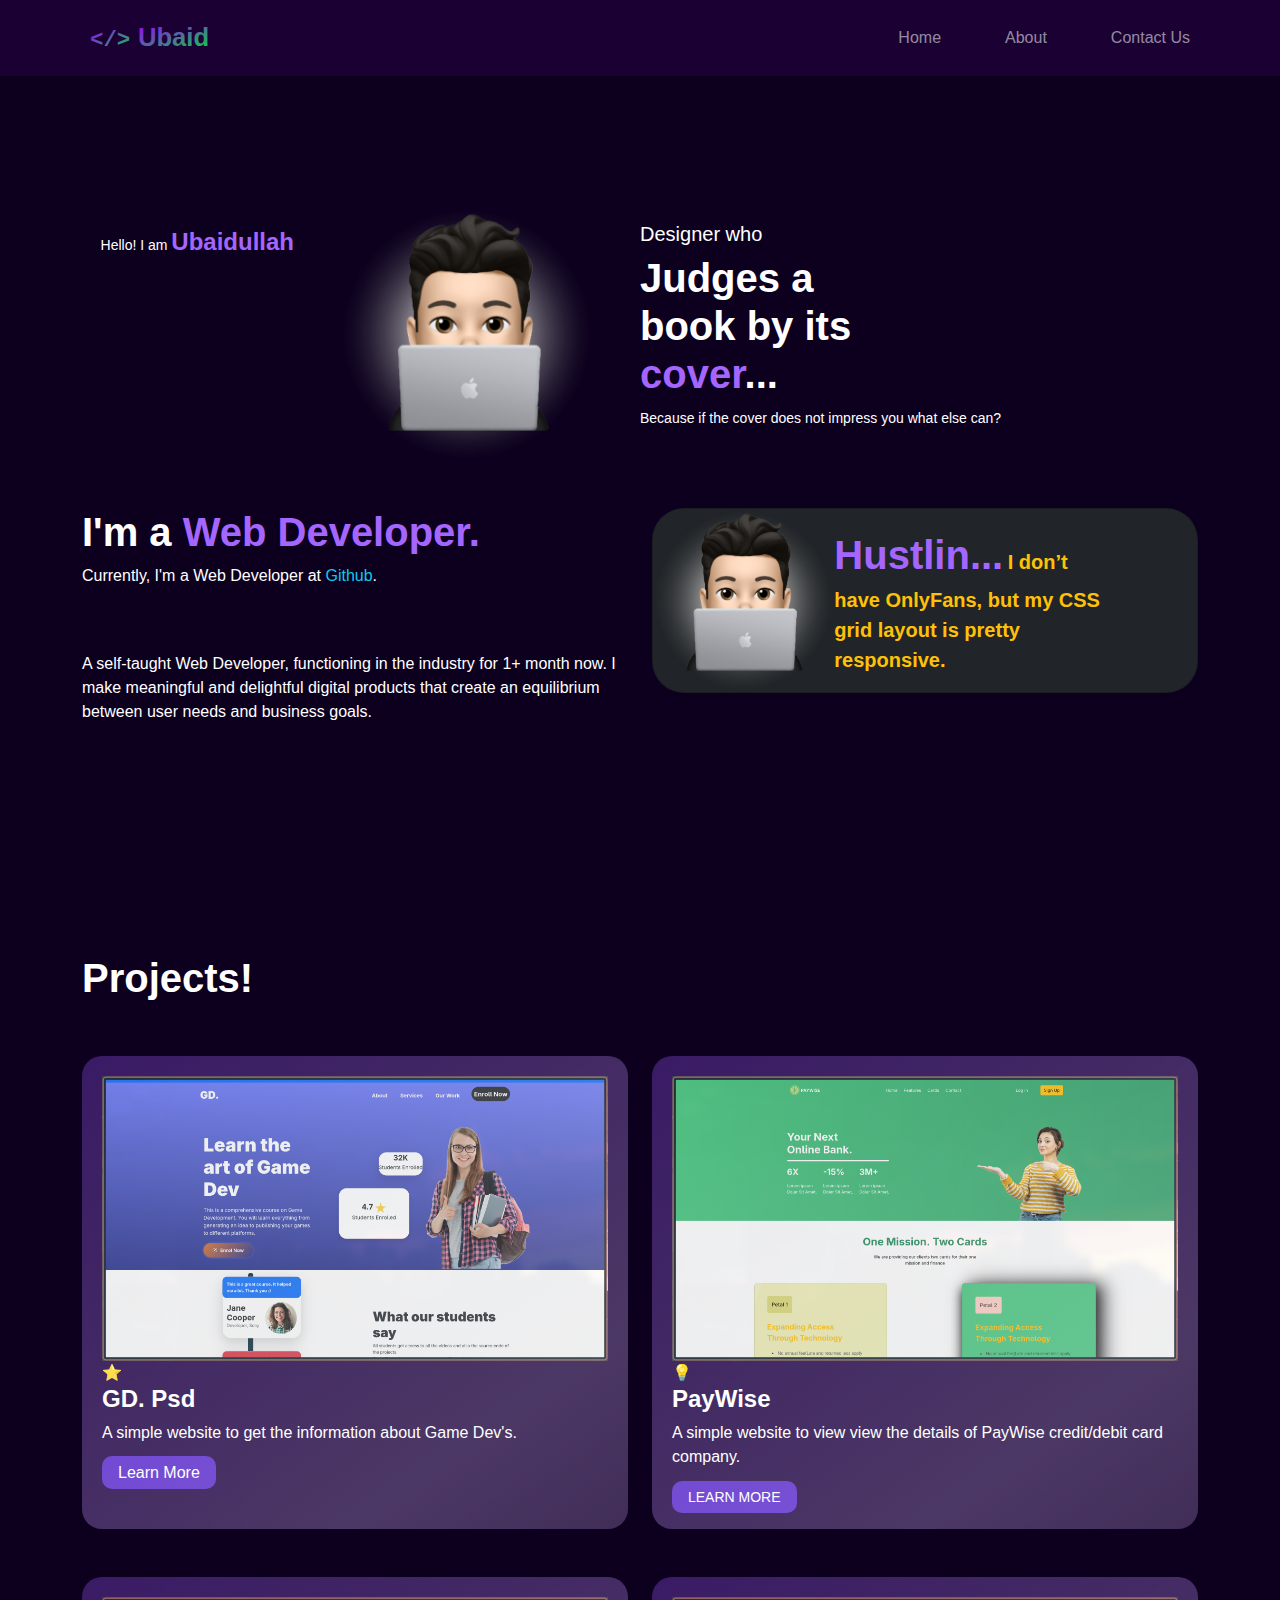
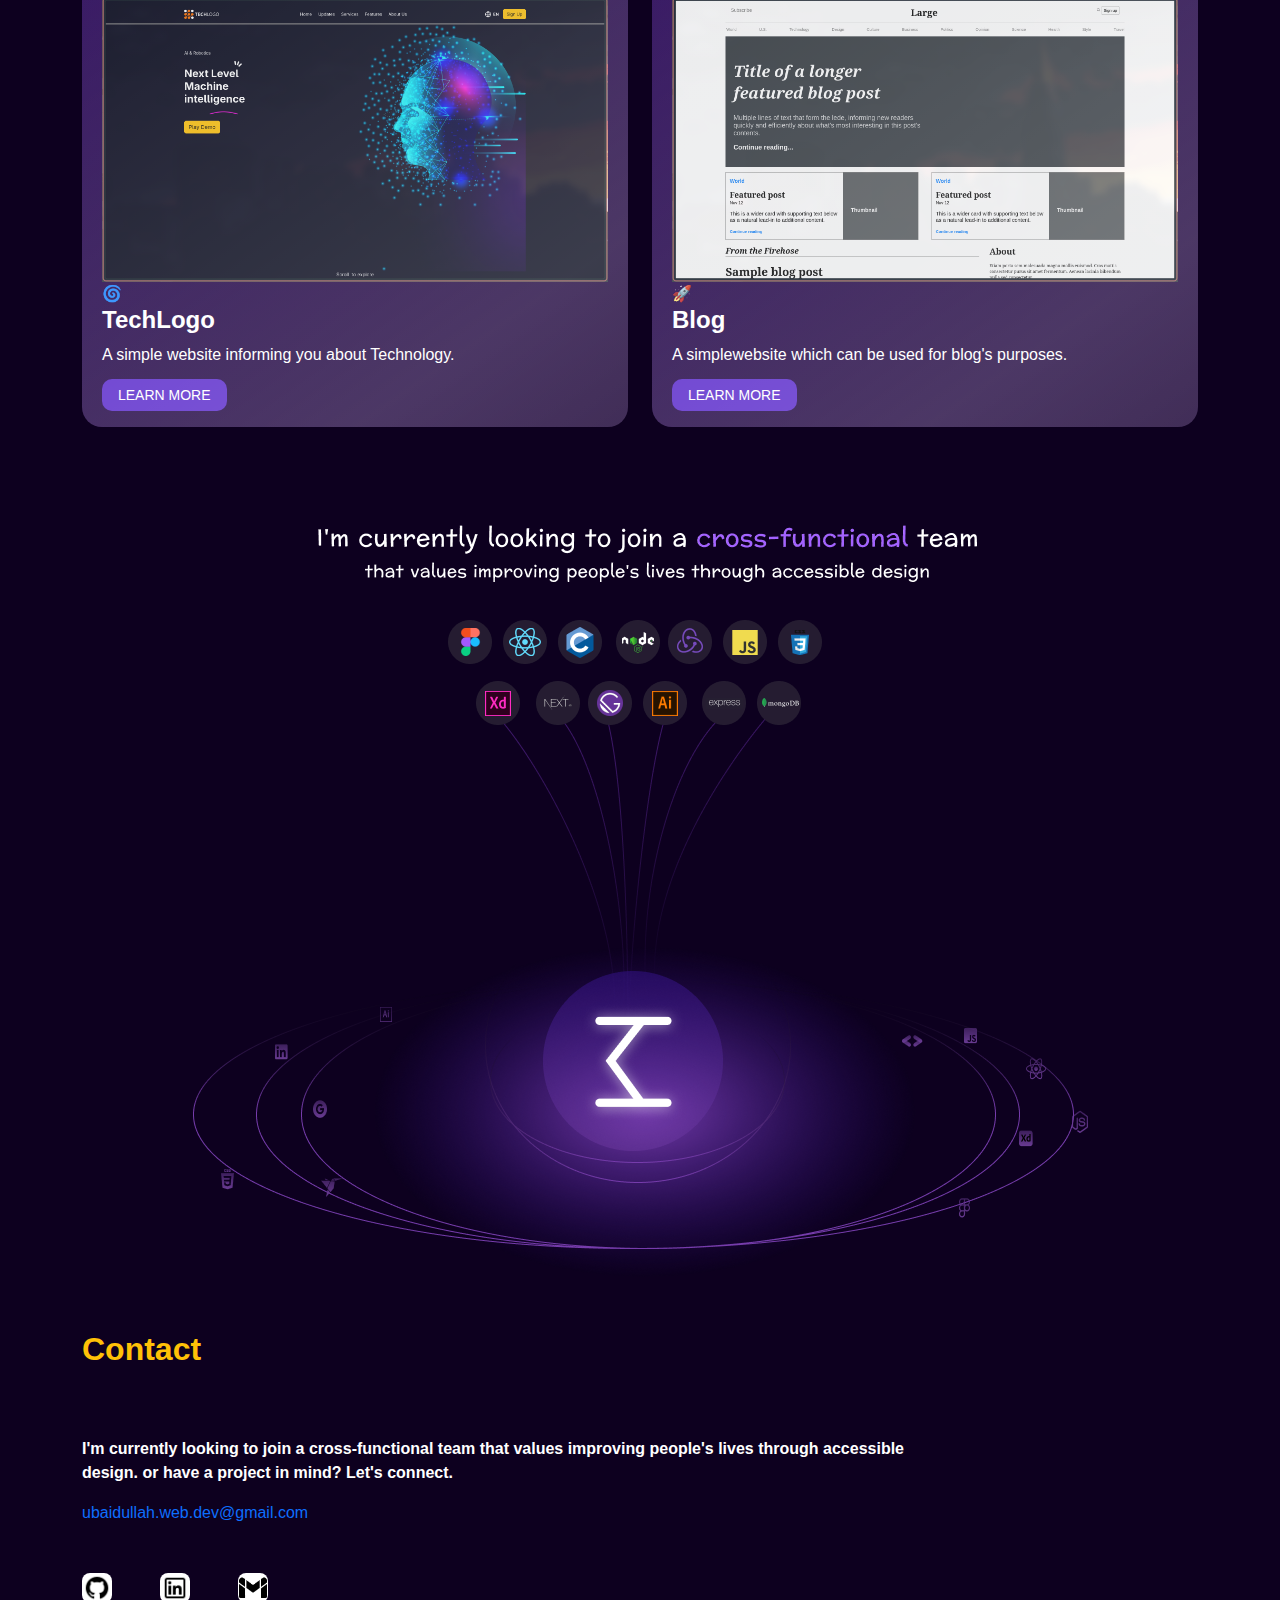
<file: index.html>
<!DOCTYPE html>
<html lang="en">

<head>
    <meta charset="UTF-8">
    <meta name="viewport" content="width=device-width, initial-scale=1.0">
    <title>Portfolio</title>
    <link href="https://cdn.jsdelivr.net/npm/bootstrap@5.3.0/dist/css/bootstrap.min.css" rel="stylesheet">
    <script src="https://cdn.jsdelivr.net/npm/bootstrap@5.3.0/dist/js/bootstrap.bundle.min.js"></script>

    <style>
        body {
            background-color: #0d001f;
            color: white;
            font-family: 'Poppins', sans-serif;
        }

        .navbar {
            background-color: #1a0033;
        }

        .hero {
            min-height: 100vh;
            display: flex;
            align-items: center;
            justify-content: center;
        }

        .hero img {
            max-width: 250px;
            border-radius: 50%;
        }

        .highlight {
            color: #a566ff;
            font-weight: bold;
        }

        .cib-card {
            background: linear-gradient(145deg, #2b0a5a, #17032b, #3b0f7d, #1a012f);
            background-size: 400% 400%;
            border-radius: 20px;
            padding: 20px;
            color: #fff;
            height: 100%;
            position: relative;
            overflow: hidden;
            transition: transform 0.3s ease, box-shadow 0.3s ease;
            animation: gradientShift 8s ease infinite;
        }

        @keyframes gradientShift {
            0% {
                background-position: 0% 50%;
            }

            50% {
                background-position: 100% 50%;
            }

            100% {
                background-position: 0% 50%;
            }
        }

        .cib-card:hover {
            animation: breathe 4s ease-in-out infinite, gradientShift 4s ease infinite;
            box-shadow: 0 20px 40px rgb(61, 19, 93),
                30px 0 70px rgb(52, 23, 80);
        }

        @keyframes breathe {

            0%,
            100% {
                transform: scale(1);
            }

            50% {
                transform: scale(1.05);
            }
        }

        .cib-card::before{
            content: "";
            position: absolute;
            top: -50%;
            left: -50%;
            width: 200%;
            height: 300%;
            background: linear-gradient(120deg,
                    rgba(216, 0, 0, 0) 0%,
                    rgba(255, 255, 255, 0.2) 50%,
                    rgba(255, 255, 255, 0) 100%);
            transform: rotate(25deg);
            animation: shimmer 3s infinite;
            pointer-events: none;
        }

        @keyframes shimmer {
            0% {
                transform: translateX(-100%) rotate(25deg);
            }

            100% {
                transform: translateX(100%) rotate(25deg);
            }
        }

        .cib-card:hover .cib-icon {
            animation: bounce 0.6s ease;
        }

        @keyframes bounce {

            0%,
            100% {
                transform: translateY(0);
            }

            50% {
                transform: translateY(-8px);
            }
        }

        .cib-btn {
            background-color: #5a2acb;
            border: none;
            border-radius: 10px;
            padding: 8px 16px;
            color: #fff;
            font-size: 14px;
            transition: all 0.3s ease;
        }

        .cib-btn:hover {
            background-color: orange;
            box-shadow: 0 0 15px orange, 0 0 30px rgba(255, 165, 0, 0.6);
        }


        .b-icon-hover:hover {
            transform: translateY(-10px) scale(1.1);
            transition: all 0.3s ease;
        }

        .link-hover:hover {
            transform: translateY(50px) scale(1.1);
            transition: all 0.5s ease-in-out;
            color: orange;
        }

        .logo {
            width: 200px;
            cursor: pointer;
            transition: transform 0.4s ease, filter 0.4s ease;
        }

        .logo:hover {
            transform: scale(1.2) rotate(3deg);
            filter: drop-shadow(0 0 12px #ff00cc) drop-shadow(0 0 24px #3333ff);
        }

        @keyframes gradient-shift {
            0% {
                stop-color: #ff00cc;
            }

            50% {
                stop-color: #00f0ff;
            }

            100% {
                stop-color: #3333ff;
            }
        }

        .logo:hover stop {
            animation: gradient-shift 2s infinite alternate;
        }

        .logo:hover text {
            animation: wiggle 0.5s ease-in-out infinite alternate;
        }

        @keyframes wiggle {
            from {
                transform: translateX(-10px);
            }

            to {
                transform: translateY(5px);
            }
        }
    </style>
</head>

<body>
    <nav class="navbar navbar-expand-md navbar-dark mb-5 fixed-top">
        <div class="container">
            <svg xmlns="http://www.w3.org/2000/svg" width="250" height="60" viewBox="0 0 250 60" class="logo">
                <defs>
                    <linearGradient id="grad" x1="0%" y1="0%" x2="100%" y2="100%">
                        <stop offset="0%" style="stop-color:#9900ff;stop-opacity:1" />
                        <stop offset="100%" style="stop-color:#09d53f;stop-opacity:1" />
                    </linearGradient>
                </defs>
                <text x="10" y="40" font-family="monospace" font-size="28" fill="url(#grad)"
                    font-weight="bold">&lt;/&gt;</text>
                <text x="70" y="40" font-family="Verdana, sans-serif" font-size="32" fill="url(#grad)"
                    font-weight="bold">Ubaid</text>
            </svg>
            <button class="navbar-toggler" type="button" data-bs-toggle="collapse" data-bs-target="#navbarNav">
                <span class="navbar-toggler-icon"></span>
            </button>
            <div class="collapse navbar-collapse justify-content-end" id="navbarNav">
                <ul class="navbar-nav gap-lg-5 gap-md-5 gap-sm-2">
                    <li class="nav-item"><a class="nav-link text-lg-start text-md-start text-center"
                            href="index.html">Home</a></li>
                    <li class="nav-item"><a class="nav-link text-lg-start text-md-start text-center"
                            href="About.html">About</a></li>
                    <li class="nav-item"><a class="nav-link text-lg-start text-md-start text-center"
                            href="ContactUs.html">Contact Us</a>
                    </li>
                </ul>
            </div>
        </div>
    </nav>

    <section class="hero pt-5">
        <div class="container">
            <div class="row">
                <div class="d-lg-flex d-md-flex align-items-center">
                    <div class="col-lg-6 col-md-6 col-sm-4 mb-4 mb-md-0">
                        <img src="Me.png" alt="Profile" class="float-end mx-5">
                        <p class="mt-3 float-end"><small>Hello! I am <span
                                    class="highlight text-end fs-4">Ubaidullah</span></small></p>
                    </div>

                    <div class="col-lg-6 col-md-6 col-sm-8">
                        <h5>Designer who</h5>
                        <h1 class="w-50"><strong>Judges a book by its <span class="highlight">cover</span>...</strong>
                        </h1>
                        <p><small>Because if the cover does not impress you what else can?</small></p>
                    </div>
                </div>
                <div class="col-lg-6 col-md-12 col-sm-12 text-md-center text-sm-center text-lg-start mt-5">
                    <h2 class=" fs-1 fw-bold">I'm a <span class="highlight">Web Developer.</span></h2>
                    <p>Currently, I'm a Web Developer at
                        <a href="https://github.com/Ubaidullah-Web-Dev" target="_blank"
                            class="text-decoration-none text-info">Github</a>.
                    </p>
                    <p class=" pt-5">
                        A self-taught Web Developer, functioning in the industry for 1+ month now.
                        I make meaningful and delightful digital products that create an equilibrium
                        between user needs and business goals.
                    </p>
                </div>
                <div class="col-lg-6 col-md-12 col-sm-12 mt-5">
                    <div class="card bg-dark rounded-5">
                        <div class="d-flex align-items-center">
                            <img src="Me.png" class="img-fluid col-4">
                            <div class="col-6">
                                <span class="highlight fw-bold fs-1">Hustlin...</span>
                                <span class="text-warning fw-bold fs-5">I don’t have OnlyFans, but my CSS grid layout
                                    is pretty responsive.</span>
                            </div>
                        </div>
                    </div>
                </div>
            </div>
        </div>
    </section>
    <section>
        <div class="container">
            <div class="row">
                <div class="col-12 text-lg-start text-md-center text-center fw-bold fs-1 mb-5 mt-5">Projects!
                </div>
                <div class="col-lg-6 col-md-6 col-sm-12 mb-5">
                    <div class="cib-card">
                        <img src="Screenshot_12-Sep_17-28-25_21171.png" class="img-fluid">
                        <div class="cib-icon">⭐</div>
                        <h4 class="fw-bold">GD. Psd</h4>
                        <p>A simple website to get the information about Game Dev's.</p>
                        <a href="GSD Psd.html" class="cib-btn text-decoration-none fs-6">Learn More</a>
                    </div>
                </div>

                <div class="col-lg-6 col-md-6 col-sm-12 mb-5">
                    <div class="cib-card">
                        <img src="Screenshot_12-Sep_17-29-03_11837.png" class="img-fluid">
                        <div class="cib-icon">💡</div>
                        <h4 class="fw-bold">PayWise</h4>
                        <p>A simple website to view view the details of PayWise credit/debit card company.</p>
                        <a href="PayWise PSD.html" class="cib-btn text-decoration-none">LEARN MORE</a>
                    </div>
                </div>

                <div class="col-lg-6 col-md-6 col-sm-12 mb-5">
                    <div class="cib-card">
                        <img src="Screenshot_12-Sep_17-29-40_9968.png" class="img-fluid">
                        <div class="cib-icon">🌀</div>
                        <h4 class="fw-bold">TechLogo</h4>
                        <p>A simple website informing you about Technology.</p>
                        <a href="TechLogo PSD.html" class="cib-btn text-decoration-none">LEARN MORE</a>
                    </div>
                </div>

                <div class="col-lg-6 col-md-6 col-sm-12 mb-5">
                    <div class="cib-card">
                        <img src="Screenshot_12-Sep_17-33-27_17503.png" class="img-fluid">
                        <div class="cib-icon">🚀</div>
                        <h4 class="fw-bold">Blog</h4>
                        <p>A simplewebsite which can be used for blog's purposes.</p>
                        <a href="Blog.html" class="cib-btn text-decoration-none">LEARN MORE</a>
                    </div>
                </div>
            </div>
        </div>
        </div>
        </div>
        </div>
    </section>
    <section>
        <div class="container">
            <div class="row">
                <div class="col-12 text-center my-5">
                    <img src="Skills.png" class="img-fluid text-center">
                </div>
            </div>
        </div>
    </section>
    <!-- <section>
        <div class="container project-section">
            <div class="row mb-5">
                <div class="col-12 col-md-10 offset-md-1 project-item ">
                    <img src="Mask group.png" alt="Project 1" class="project-img py-5">
                    <div class="project-textbox">
                        <p class="project-subtitle">Featured Project</p>
                        <h3 class="project-title">Example Project</h3>
                        <p>
                            A web app for visualizing personalized Spotify data. View your top artists, top tracks,
                            recently played tracks, and detailed audio information about each track.
                            Create and save new playlists of recommended tracks based on your existing playlists and
                            more.
                        </p>
                    </div>
                </div>
            </div>
            <div class="row mb-5">
                <div class="col-12 col-md-10 offset-md-1 project-item">
                    <img src="Portfolio.png" alt="Project 2" class="project-img py-5">
                    <div class="project-textbox2 offset-5">
                        <p class="project-subtitle">Featured Project</p>
                        <h3 class="project-title">Example Project</h3>
                        <p>
                            A web app for visualizing personalized Spotify data. View your top artists, top tracks,
                            recently played tracks, and detailed audio information about each track.
                            Create and save new playlists of recommended tracks based on your existing playlists and
                            more.
                        </p>
                    </div>
                </div>
            </div>

        </div>
    </section> -->
    <section>
        <div class="container">
            <div class="row">
                <div class="col-12 pb-5">
                    <p class="text-warning fs-2 fw-bold pb-5">Contact</p>
                    <p class="text-white fw-bold w-75">I'm currently looking to join a cross-functional team that
                        values
                        improving people's lives
                        through accessible design. or have a project in mind? Let's connect.</p>
                    <a class=" text-decoration-none pt-5 link-hover">ubaidullah.web.dev@gmail.com</a>
                    <ul class="list-unstyled d-flex gap-5 py-5">
                        <li>
                            <img src="icons8-github-32.png" width="30px" height="30px"
                                class="b-icon-hover bg-white rounded-3" href="https://github.com/Ubaidullah-Web-Dev">
                        </li>
                        <li class="list-hover">
                            <img src="icons8-linkedin-32.png" width="30px" height="30px"
                                class="b-icon-hover bg-white rounded-3">
                        </li>
                        <li class="list-hover">
                            <img src="icons8-gmail-50.png" width="30px" height="30px"
                                class="b-icon-hover bg-white rounded-3">
                        </li>
                    </ul>
                </div>
            </div>
        </div>
    </section>
</body>

</html>
</file>
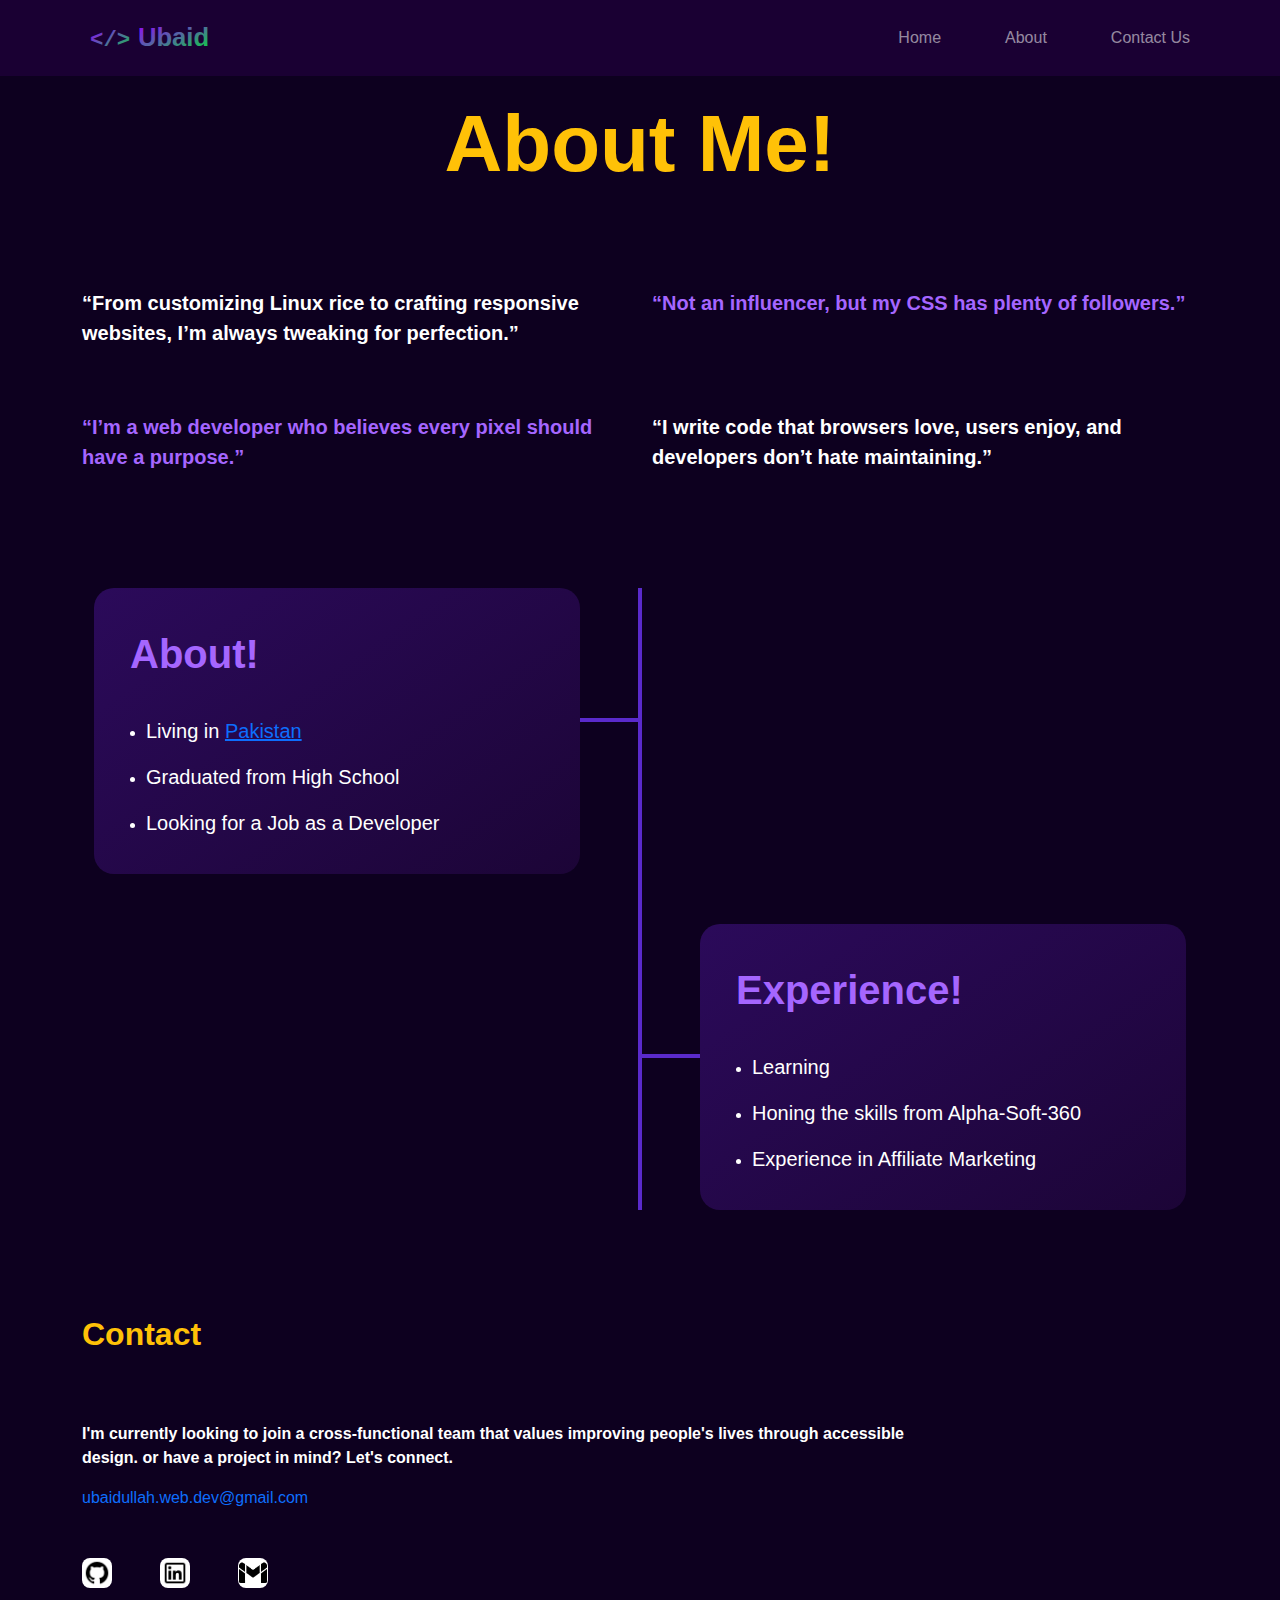
<file: About.html>
<!DOCTYPE html>
<html lang="en">

<head>
    <meta charset="UTF-8">
    <meta name="viewport" content="width=device-width, initial-scale=1.0">
    <title>About</title>
    <link href="https://cdn.jsdelivr.net/npm/bootstrap@5.3.0/dist/css/bootstrap.min.css" rel="stylesheet">
    <script src="https://cdn.jsdelivr.net/npm/bootstrap@5.3.0/dist/js/bootstrap.bundle.min.js"></script>
    <style>
        body {
            background-color: #0d001f;
            color: white;
            font-family: 'Poppins', sans-serif;
        }

        .navbar {
            background-color: #1a0033;
        }

        .highlight {
            color: #a566ff;
            font-weight: bold;
        }

        .timeline {
            position: relative;
            padding: 50px 0;
        }

        .timeline-line {
            position: absolute;
            left: 50%;
            top: 100px;
            bottom: 100px;
            width: 4px;
            background: #5a2acb;
            transform: translateX(-50%);
        }

        .timeline-item {
            position: relative;
            margin: 50px 0;
        }

        .timeline-item::before {
            content: "";
            position: absolute;
            top: 130px;
            width: 70px;
            height: 4px;
            background: #5a2acb;
        }

        .timeline-item:nth-child(odd)::before {
            left: 50%;
        }

        .timeline-item:nth-child(even)::before {
            right: 50%;
        }

        .cib-card {
            position: relative;
            z-index: 2;
        }

        @media (max-width: 768px) {
            .timeline-line {
                left: 20px;
            }

            .timeline-item::before {
                display: none;
            }

            .cib-card {
                width: 100% !important;
                margin-left: 40px;
            }
        }



        .cib-card {
            background: linear-gradient(145deg, #2b0a5a, #17032b, #3b0f7d, #1a012f);
            background-size: 400% 400%;
            border-radius: 20px;
            padding: 20px;
            color: #fff;
            height: 100%;
            position: relative;
            overflow: hidden;
            transition: transform 0.3s ease, box-shadow 0.3s ease;
            animation: gradientShift 8s ease infinite;
        }

        @keyframes gradientShift {
            0% {
                background-position: 0% 50%;
            }

            50% {
                background-position: 100% 50%;
            }

            100% {
                background-position: 0% 50%;
            }
        }

        .cib-card:hover {
            animation: breathe 4s ease-in-out infinite, gradientShift 4s ease infinite;
            box-shadow: 0 20px 40px rgb(61, 19, 93),
                30px 0 70px rgb(52, 23, 80);
        }

        @keyframes breathe {

            0%,
            100% {
                transform: scale(1);
            }

            50% {
                transform: scale(1.05);
            }
        }

        /* .cib-card::before:hover {
            content: "";
            position: absolute;
            top: -50%;
            left: -50%;
            width: 200%;
            height: 300%;
            background: linear-gradient(120deg,
                    rgba(216, 0, 0, 0) 0%,
                    rgba(255, 255, 255, 0.2) 50%,
                    rgba(255, 255, 255, 0) 100%);
            transform: rotate(25deg);
            animation: shimmer 3s infinite;
            pointer-events: none;
        }

        @keyframes shimmer {
            0% {
                transform: translateX(-100%) rotate(25deg);
            }

            100% {
                transform: translateX(100%) rotate(25deg);
            }
        } */

        .cib-card:hover .cib-icon {
            animation: bounce 0.6s ease;
        }

        @keyframes bounce {

            0%,
            100% {
                transform: translateY(0);
            }

            50% {
                transform: translateY(-8px);
            }
        }

        .cib-btn {
            background-color: #5a2acb;
            border: none;
            border-radius: 10px;
            padding: 8px 16px;
            color: #fff;
            font-size: 14px;
            transition: all 0.3s ease;
        }

        .cib-btn:hover {
            background-color: orange;
            box-shadow: 0 0 15px orange, 0 0 30px rgba(255, 165, 0, 0.6);
        }

        .logo {
            width: 200px;
            cursor: pointer;
            transition: transform 0.4s ease, filter 0.4s ease;
        }

        .logo:hover {
            transform: scale(1.2) rotate(3deg);
            filter: drop-shadow(0 0 12px #ff00cc) drop-shadow(0 0 24px #3333ff);
        }

        @keyframes gradient-shift {
            0% {
                stop-color: #ff00cc;
            }

            50% {
                stop-color: #00f0ff;
            }

            100% {
                stop-color: #3333ff;
            }
        }

        .logo:hover stop {
            animation: gradient-shift 2s infinite alternate;
        }

        .logo:hover text {
            animation: wiggle 0.5s ease-in-out infinite alternate;
        }

        @keyframes wiggle {
            from {
                transform: translateX(-10px);
            }

            to {
                transform: translateX(5px);
            }
        }
    </style>
</head>

<body>
    <nav class="navbar navbar-expand-md navbar-dark fixed-top">
        <div class="container">
            <svg xmlns="http://www.w3.org/2000/svg" width="250" height="60" viewBox="0 0 250 60" class="logo">
                <defs>
                    <linearGradient id="grad" x1="0%" y1="0%" x2="100%" y2="100%">
                        <stop offset="0%" style="stop-color:#9900ff;stop-opacity:1" />
                        <stop offset="100%" style="stop-color:#09d53f;stop-opacity:1" />
                    </linearGradient>
                </defs>
                <text x="10" y="40" font-family="monospace" font-size="28" fill="url(#grad)"
                    font-weight="bold">&lt;/&gt;</text>
                <text x="70" y="40" font-family="Verdana, sans-serif" font-size="32" fill="url(#grad)"
                    font-weight="bold">Ubaid</text>
            </svg>
            <button class="navbar-toggler" type="button" data-bs-toggle="collapse" data-bs-target="#navbarNav">
                <span class="navbar-toggler-icon"></span>
            </button>
            <div class="collapse navbar-collapse justify-content-end" id="navbarNav">
                <ul class="navbar-nav gap-lg-5 gap-md-5 gap-sm-2">
                    <li class="nav-item"><a class="nav-link text-lg-start text-md-start text-center"
                            href="index.html">Home</a>
                    </li>
                    <li class="nav-item"><a class="nav-link text-lg-start text-md-start text-center"
                            href="About.html">About</a></li>
                    <li class="nav-item"><a class="nav-link text-lg-start text-md-start text-center"
                            href="ContactUs.html">Contact Us</a>
                    </li>
                </ul>
            </div>
        </div>
    </nav>
    <section>
        <div class="container">
            <div class="row">
                <div class="col-12">
                    <h1 class="text-warning fw-bold text-center display-1 p-5 mt-5">About Me!</h1>
                    <div class="row my-5">
                        <p class="text-white fw-bold fs-5 col-lg-6 col-md-6 col-sm-12">“From customizing Linux rice to
                            crafting
                            responsive
                            websites, I’m always tweaking for perfection.”</p>
                        <p class="highlight fw-bold fs-5 col-lg-6 col-md-6 col-sm-12">“Not an influencer, but my CSS has
                            plenty of
                            followers.”</p>
                    </div>
                    <div class="row">
                        <p class="highlight fw-bold fs-5 col-lg-6 col-md-6 col-sm-12">“I’m a web developer who believes
                            every pixel should
                            have a purpose.”</p>
                        <p class="text-white fw-bold fs-5 col-lg-6 col-md-6 col-sm-12">“I write code that browsers love,
                            users enjoy, and
                            developers don’t hate maintaining.”</p>
                    </div>
                </div>
            </div>
        </div>
    </section>
    <section class="timeline">
        <div class="container">
            <div class="timeline-line"></div>
            <div class="row timeline-item">
                <div class="col-12 col-md-6">
                    <div class="cib-card left me-lg-5">
                        <p class="highlight fw-bold fs-1 p-3">About!</p>
                        <ul class="list">
                            <li>
                                <p class="text-white fs-5">Living in <a class="fs-5" href="#">Pakistan</a></p>
                            </li>
                            <li>
                                <p class="text-white fs-5">Graduated from High School</p>
                            </li>
                            <li>
                                <p class="text-white fs-5">Looking for a Job as a Developer</p>
                            </li>
                        </ul>
                    </div>
                </div>
            </div>
            <div class="row timeline-item">
                <div class="col-12 col-md-6 offset-md-6">
                    <div class="cib-card right ms-lg-5">
                        <p class="highlight fw-bold fs-1 p-3">Experience!</p>
                        <ul class="list">
                            <li>
                                <p class="text-white fs-5">Learning</p>
                            </li>
                            <li>
                                <p class="fs-5 text-white">Honing the skills from Alpha-Soft-360</p>
                            </li>
                            <li>
                                <p class="fs-5 text-white">Experience in Affiliate Marketing</p>
                            </li>
                        </ul>
                    </div>
                </div>
            </div>
        </div>
    </section>
    <section>
        <div class="container">
            <div class="row">
                <div class="col-12 pb-5">
                    <p class="text-warning fs-2 fw-bold pb-5">Contact</p>
                    <p class="text-white fw-bold w-75">I'm currently looking to join a cross-functional team that
                        values
                        improving people's lives
                        through accessible design. or have a project in mind? Let's connect.</p>
                    <a class=" text-decoration-none pt-5 link-hover">ubaidullah.web.dev@gmail.com</a>
                    <ul class="list-unstyled d-flex gap-5 py-5">
                        <li>
                            <img src="icons8-github-32.png" width="30px" height="30px"
                                class="b-icon-hover bg-white rounded-3" href="https://github.com/Ubaidullah-Web-Dev">
                        </li>
                        <li class="list-hover">
                            <img src="icons8-linkedin-32.png" width="30px" height="30px"
                                class="b-icon-hover bg-white rounded-3">
                        </li>
                        <li class="list-hover">
                            <img src="icons8-gmail-50.png" width="30px" height="30px"
                                class="b-icon-hover bg-white rounded-3">
                        </li>
                    </ul>
                </div>
            </div>
        </div>
    </section>
</body>

</html>
</file>
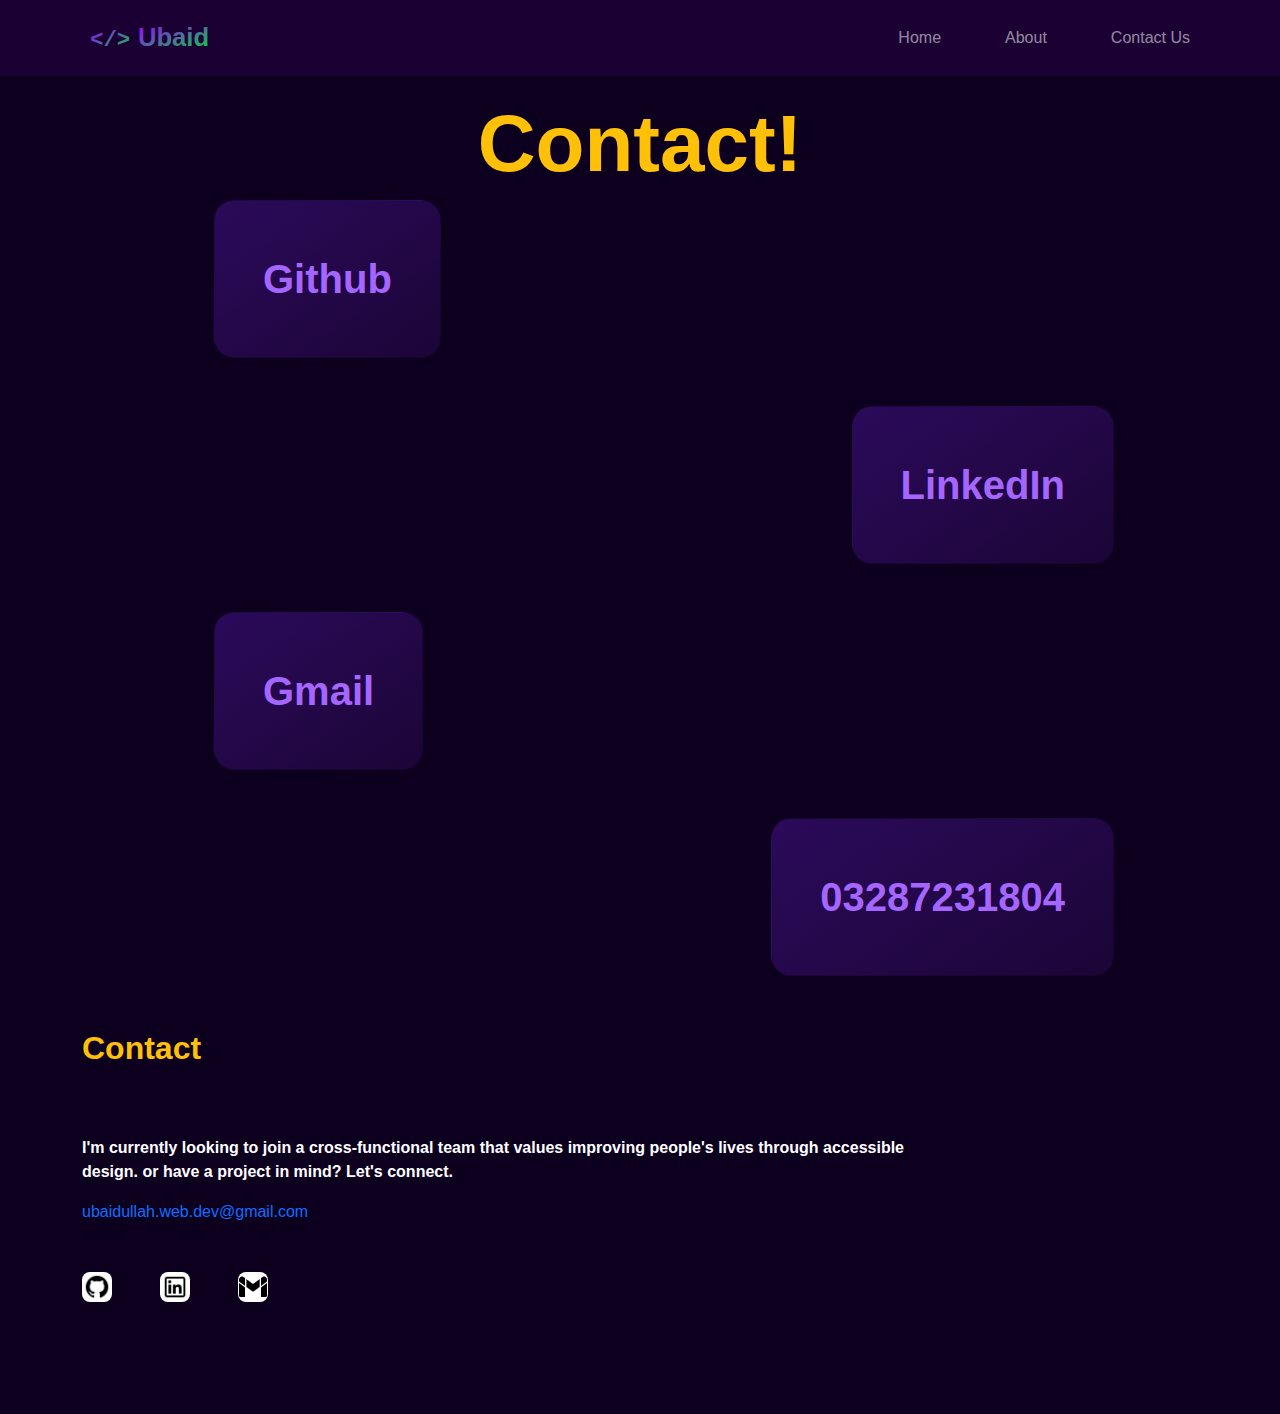
<file: ContactUs.html>
<!DOCTYPE html>
<html lang="en">

<head>
    <meta charset="UTF-8">
    <meta name="viewport" content="width=device-width, initial-scale=1.0">
    <title>Contact Us</title>
    <link href="https://cdn.jsdelivr.net/npm/bootstrap@5.3.0/dist/css/bootstrap.min.css" rel="stylesheet">
    <script src="https://cdn.jsdelivr.net/npm/bootstrap@5.3.0/dist/js/bootstrap.bundle.min.js"></script>
    <style>
        body {
            background-color: #0d001f;
            color: white;
            font-family: 'Poppins', sans-serif;
        }

        .navbar {
            background-color: #1a0033;
        }

        .highlight {
            color: #a566ff;
            font-weight: bold;
        }

        .card {
            position: relative;
            z-index: 2;
        }

        @media (max-width: 768px) {
            .timeline-line {
                left: 20px;
            }

            .timeline-item::before {
                display: none;
            }

            .cib-card {
                width: 100% !important;
                margin-left: 40px;
            }
        }



        .card {
            background: linear-gradient(145deg, #2b0a5a, #17032b, #3b0f7d, #1a012f);
            background-size: 400% 400%;
            border-radius: 20px;
            padding: 20px;
            color: #fff;
            height: 100%;
            position: relative;
            overflow: hidden;
            transition: transform 0.3s ease, box-shadow 0.3s ease;
            animation: gradientShift 8s ease infinite;
        }

        @keyframes gradientShift {
            0% {
                background-position: 0% 50%;
            }

            50% {
                background-position: 100% 50%;
            }

            100% {
                background-position: 0% 50%;
            }
        }

        .card:hover {
            animation: breathe 4s ease-in-out infinite, gradientShift 4s ease infinite;
            box-shadow: 0 20px 40px rgb(61, 19, 93),
                30px 0 70px rgb(52, 23, 80);
        }

        @keyframes breathe {

            0%,
            100% {
                transform: scale(1);
            }

            50% {
                transform: scale(1.05);
            }
        }

        /* .card::before:hover {
            content: "";
            position: absolute;
            top: -50%;
            left: -50%;
            width: 200%;
            height: 300%;
            background: linear-gradient(120deg,
                    rgba(216, 0, 0, 0) 0%,
                    rgba(255, 255, 255, 0.2) 50%,
                    rgba(255, 255, 255, 0) 100%);
            transform: rotate(25deg);
            animation: shimmer 3s infinite;
            pointer-events: none;
        }

        @keyframes shimmer {
            0% {
                transform: translateX(-100%) rotate(25deg);
            }

            100% {
                transform: translateX(100%) rotate(25deg);
            }
        } */

        .card:hover .cib-icon {
            animation: bounce 0.6s ease;
        }

        @keyframes bounce {

            0%,
            100% {
                transform: translateY(0);
            }

            50% {
                transform: translateY(-8px);
            }
        }

        .cib-btn {
            background-color: #5a2acb;
            border: none;
            border-radius: 10px;
            padding: 8px 16px;
            color: #fff;
            font-size: 14px;
            transition: all 0.3s ease;
        }

        .cib-btn:hover {
            background-color: orange;
            box-shadow: 0 0 15px orange, 0 0 30px rgba(255, 165, 0, 0.6);
        }

        .logo {
            width: 200px;
            cursor: pointer;
            transition: transform 0.4s ease, filter 0.4s ease;
        }

        .logo:hover {
            transform: scale(1.2) rotate(3deg);
            filter: drop-shadow(0 0 12px #ff00cc) drop-shadow(0 0 24px #3333ff);
        }

        @keyframes gradient-shift {
            0% {
                stop-color: #ff00cc;
            }

            50% {
                stop-color: #00f0ff;
            }

            100% {
                stop-color: #3333ff;
            }
        }

        .logo:hover stop {
            animation: gradient-shift 2s infinite alternate;
        }

        .logo:hover text {
            animation: wiggle 0.5s ease-in-out infinite alternate;
        }

        @keyframes wiggle {
            from {
                transform: translateX(-10px);
            }

            to {
                transform: translateX(5px);
            }
        }
    </style>
</head>

<body>
    <nav class="navbar navbar-expand-md navbar-dark fixed-top">
        <div class="container">
            <svg xmlns="http://www.w3.org/2000/svg" width="250" height="60" viewBox="0 0 250 60" class="logo">
                <defs>
                    <linearGradient id="grad" x1="0%" y1="0%" x2="100%" y2="100%">
                        <stop offset="0%" style="stop-color:#9900ff;stop-opacity:1" />
                        <stop offset="100%" style="stop-color:#09d53f;stop-opacity:1" />
                    </linearGradient>
                </defs>
                <text x="10" y="40" font-family="monospace" font-size="28" fill="url(#grad)"
                    font-weight="bold">&lt;/&gt;</text>
                <text x="70" y="40" font-family="Verdana, sans-serif" font-size="32" fill="url(#grad)"
                    font-weight="bold">Ubaid</text>
            </svg>
            <button class="navbar-toggler" type="button" data-bs-toggle="collapse" data-bs-target="#navbarNav">
                <span class="navbar-toggler-icon"></span>
            </button>
            <div class="collapse navbar-collapse justify-content-end" id="navbarNav">
                <ul class="navbar-nav gap-lg-5 gap-md-5 gap-sm-2">
                    <li class="nav-item"><a class="nav-link text-lg-start text-md-start text-center"
                            href="index.html">Home</a>
                    </li>
                    <li class="nav-item"><a class="nav-link text-lg-start text-md-start text-center"
                            href="About.html">About</a></li>
                    <li class="nav-item"><a class="nav-link text-lg-start text-md-start text-center"
                            href="ContactUs.html">Contact Us</a>
                    </li>
                </ul>
            </div>
        </div>
    </nav>
    <section class="pt-5">
        <div class="container">
            <div class="row">
                <h1 class="display-1 text-warning fw-bolder text-center pt-5">Contact!</h1>
                <div class="col-12 ps-5 ms-5">
                    <div class="card float-start py-5 px-5 ms-5">
                        <a class="highlight fw-bold fs-1 text-decoration-none"
                            href="https://github.com/Ubaidullah-Web-Dev" target="_blank">Github</a>
                    </div>
                </div>
                <div class="col-12 pt-5 pe-5 me-5">
                    <div class="card float-end py-5 px-5 me-5">
                        <a class="highlight fw-bold fs-1 text-decoration-none"
                            href="https://www.linkedin.com/in/ubaidullah-sajid-21792a383" target="_blank">LinkedIn</a>
                    </div>
                </div>
                <div class="col-12 pt-5 ps-5 ms-5">
                    <div class="card float-start py-5 px-5 ms-5">
                        <a class="highlight fw-bold fs-1 text-decoration-none"
                            href="https://mail.google.com/mail/u/1/#inbox" target="_blank">Gmail</a>
                    </div>
                </div>
                <div class="col-12 pt-5 pe-5 me-5">
                    <div class="card float-end py-5 px-5 me-5">
                        <a class="highlight fw-bold fs-1 text-decoration-none">03287231804</a>
                    </div>
                </div>
            </div>
    </section>
    <section class="pt-5">
        <div class="container">
            <div class="row">
                <div class="col-12 pb-5">
                    <p class="text-warning fs-2 fw-bold pb-5">Contact</p>
                    <p class="text-white fw-bold w-75">I'm currently looking to join a cross-functional team that
                        values
                        improving people's lives
                        through accessible design. or have a project in mind? Let's connect.</p>
                    <a class=" text-decoration-none pt-5 link-hover">ubaidullah.web.dev@gmail.com</a>
                    <ul class="list-unstyled d-flex gap-5 py-5">
                        <li>
                            <img src="icons8-github-32.png" width="30px" height="30px"
                                class="b-icon-hover bg-white rounded-3" href="https://github.com/Ubaidullah-Web-Dev">
                        </li>
                        <li class="list-hover">
                            <img src="icons8-linkedin-32.png" width="30px" height="30px"
                                class="b-icon-hover bg-white rounded-3">
                        </li>
                        <li class="list-hover">
                            <img src="icons8-gmail-50.png" width="30px" height="30px"
                                class="b-icon-hover bg-white rounded-3">
                        </li>
                    </ul>
                </div>
            </div>
        </div>
    </section>
</body>

</html>
</file>
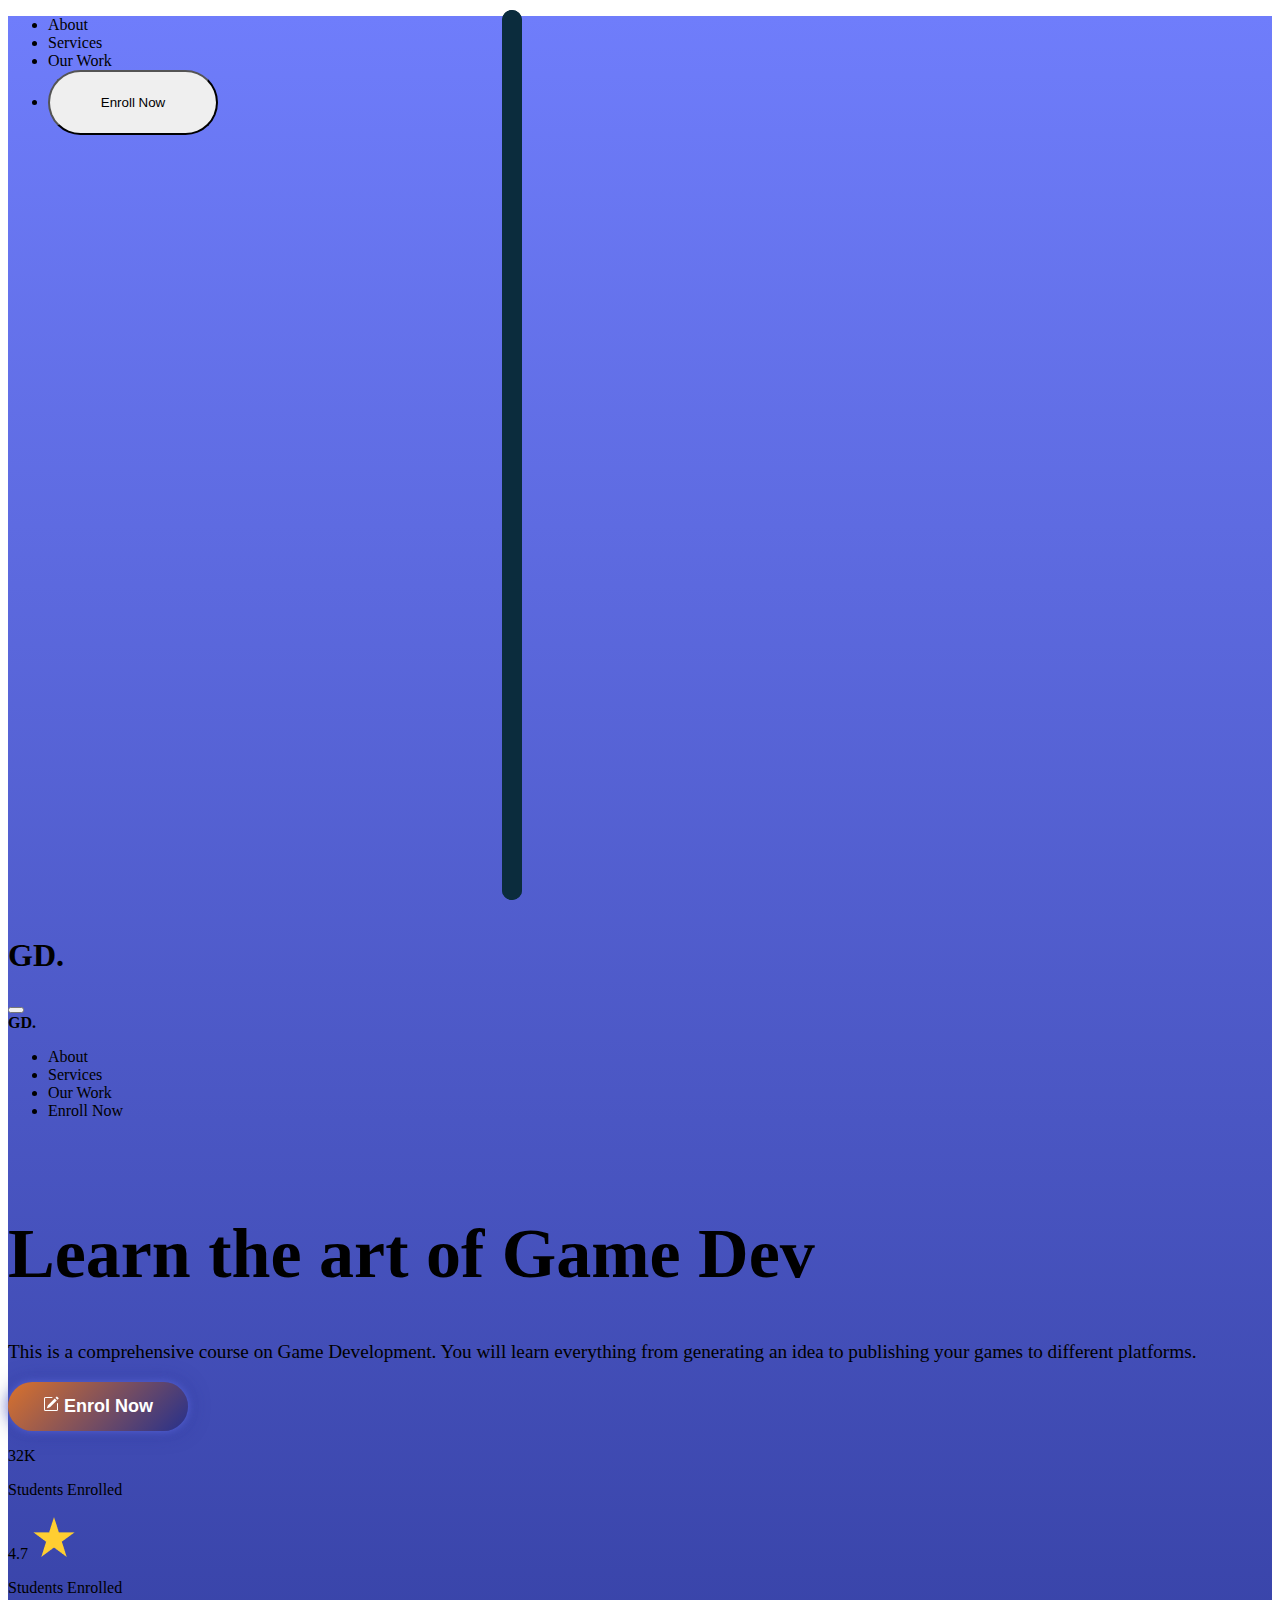
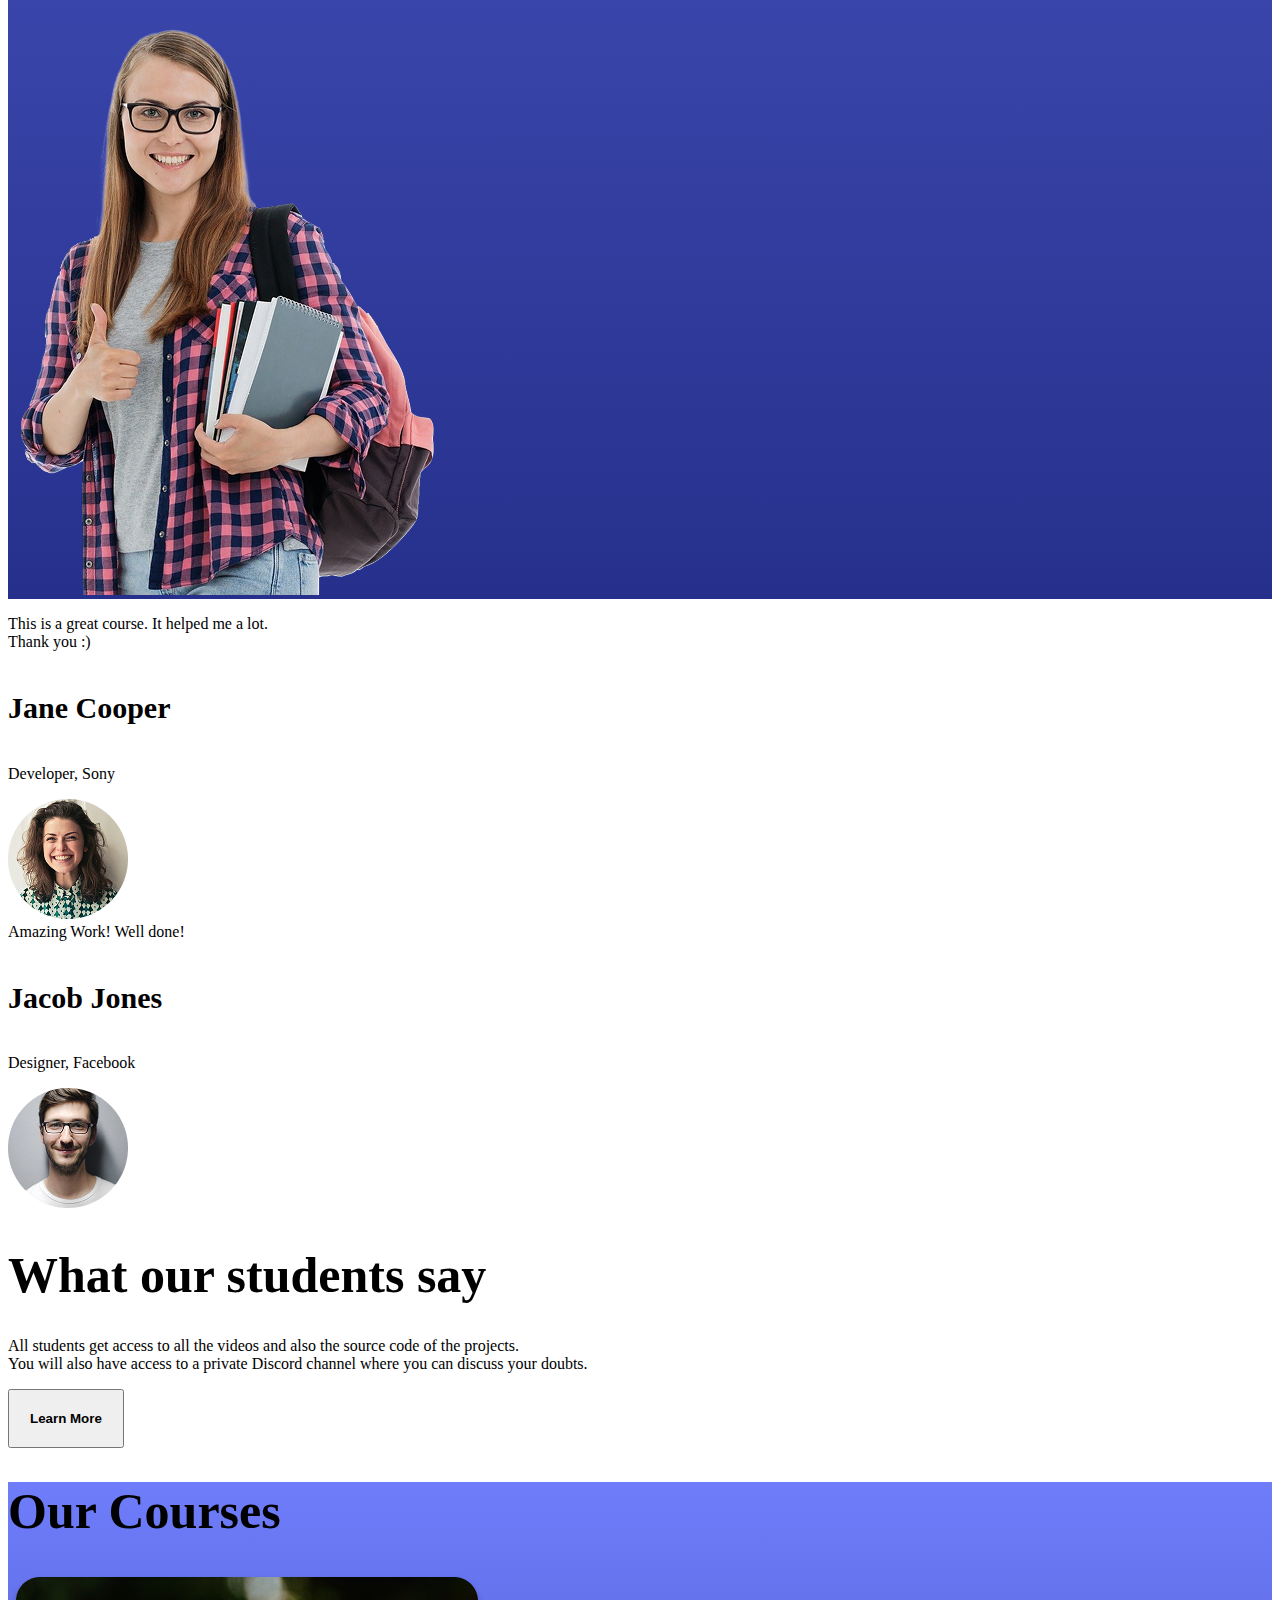
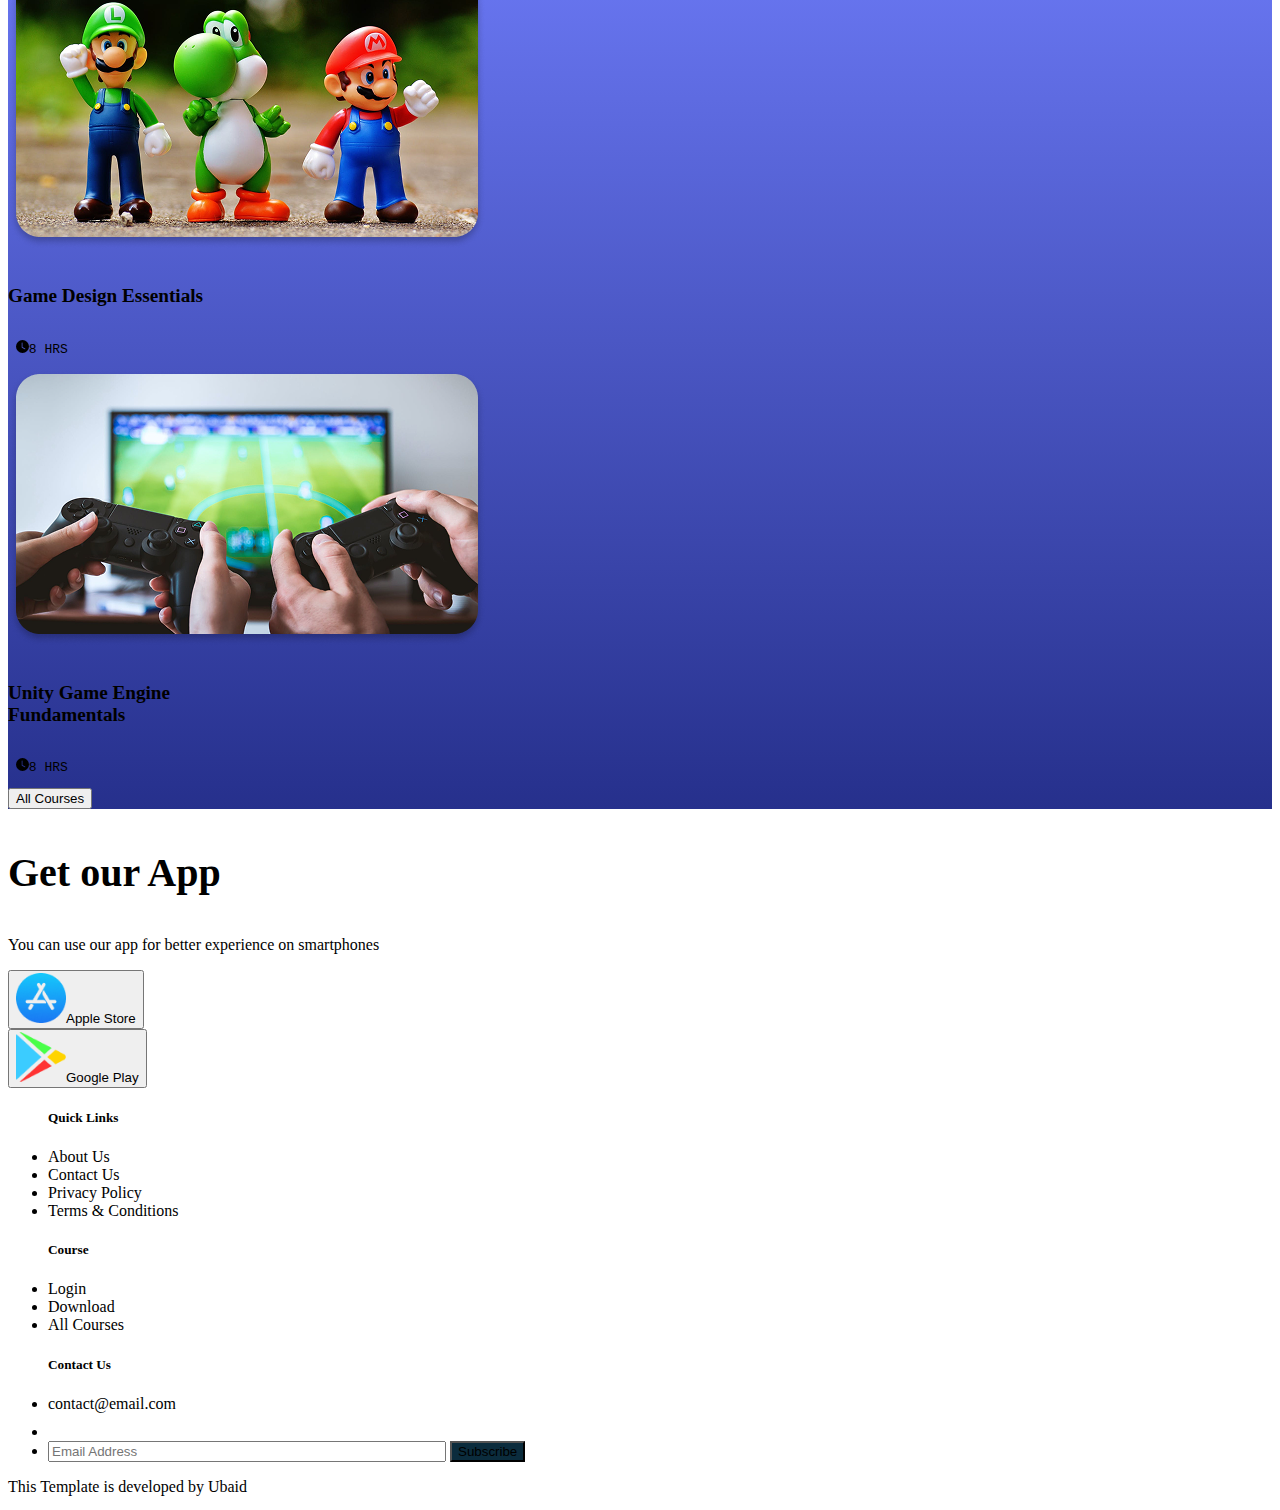
<file: GSD Psd.html>
<!DOCTYPE html>
<html lang="en">

<head>
    <meta charset="UTF-8">
    <meta name="viewport" content="width=device-width, initial-scale=1.0">
    <title>GD Psd</title>
    <link href="https://cdn.jsdelivr.net/npm/bootstrap@5.3.7/dist/css/bootstrap.min.css" rel="stylesheet"
        integrity="sha384-LN+7fdVzj6u52u30Kp6M/trliBMCMKTyK833zpbD+pXdCLuTusPj697FH4R/5mcr" crossorigin="anonymous">
    <script src="https://cdn.jsdelivr.net/npm/bootstrap@5.3.7/dist/js/bootstrap.bundle.min.js"
        integrity="sha384-ndDqU0Gzau9qJ1lfW4pNLlhNTkCfHzAVBReH9diLvGRem5+R9g2FzA8ZGN954O5Q"
        crossorigin="anonymous"></script>
    <style>
        .glass-btn:hover {
            background: rgba(255, 255, 255, 0.2);
            transform: scale(1.08);
            box-shadow: 0 10px 30px rgba(255, 255, 255, 0.4);
            border-color: rgba(255, 255, 255, 0.4);
        }

        .glass-btn:active {
            transform: scale(0.95);
            box-shadow: 0 3px 10px rgba(0, 0, 0, 0.2);
        }

        .neon-btn {
            background: linear-gradient(135deg, #DA722C, #26308c);
            color: #fff;
            font-weight: bold;
            padding: 14px 35px;
            font-size: 18px;
            border: none;
            border-radius: 50px;
            cursor: pointer;
            position: relative;
            transition: all 0.4s ease-in-out;
            box-shadow: 0 0 10px rgba(111, 125, 251, 0.6),
                0 0 20px rgba(38, 48, 140, 0.5);
        }

        .neon-btn:hover {
            transform: scale(1.1);
            box-shadow: 0 0 15px darkgray,
                0 0 30px #26308c,
                0 0 45px #6f7dfb;
            background: linear-gradient(135deg, #26308c, #DA722C);
        }

        .neon-btn:active {
            transform: scale(0.95);
            box-shadow: 0 0 8px rgba(111, 125, 251, 0.7);
        }


        .hero-toggler {
            border-radius: 30px;
        }

        .background-color {
            background: linear-gradient(#6F7DFB, #26308C);
        }

        .T-btn {
            width: 170px;
            height: 65px;
            border-radius: 900px;
            transition: all 0.3s ease-in-out;
        }

        .T-btn:hover {
            transform: translateY(10px);
        }

        .Line-behind-cards {
            margin-top: 10px;
            position: absolute;
            top: 0;
            bottom: 0;
            left: 40%;
            transform: translateX(-50%);
            width: 20px;
            background-color: #0b2c3d;
            border-radius: 50px;
            z-index: 0;
        }

        .bottom-icons:hover {
            width: 40px;
            height: 40px;
        }

        .Hover-BTN:hover{
            padding-bottom: 20px;
            cursor: pointer;
            border-bottom: 5px solid gray;
        }

        .Hero-Stat:hover{
            padding: 50px;
        }

    </style>
</head>

<body>
    <div class=" background-color">
        <div class="collapse" id="navbarToggleExternalContent">
            <div class="bg-dark p-4 d-grid align-items-center"  style="min-height: 900px;">
                <header>
                    <div class="container row p-3">
                        <ul class="nav col-12 justify-content-lg-end text-center d-flex flex-column">
                            <li class="nav-item">
                                <a class="nav-link text-light fs-4 col-12">About</a>
                            </li>
                            <li class="nav-item">
                                <a class="nav-link text-light fs-4 col-12">Services</a>
                            </li>
                            <li class="nav-item">
                                <a class="nav-link text-light fs-4 col-12">Our Work</a>
                            </li>
                            <li class="nav-item m-auto">
                                <div class="T-btn">
                                    <button class="btn bg-warning rounded-4 T-btn fs-5">Enroll
                                        Now</button>
                                </div>
                            </li>
                        </ul>
                    </div>
                </header>
            </div>
        </div>
        <nav class="navbar navbar-dark bg-primary">
            <div class="container">
                <h1 class="text-white fw-bold fs-1 mt-1  d-lg-none">GD.</h1>
                <button class="navbar-toggler d-lg-none d-flex justify-content-between" type="button"
                    data-bs-toggle="collapse" data-bs-target="#navbarToggleExternalContent"
                    aria-controls="navbarToggleExternalContent" aria-expanded="false" aria-label="Toggle navigation">
                    <span class="navbar-toggler-icon"></span>
                </button>
            </div>
        </nav>
        <header class="d-none d-lg-block">
            <div class="container row m-auto p-3 ps-lg-5 pe-lg-5 ps-md-5 pe-md-5">
                <div class="text-white col-sm-12 col-md-6 col-lg-6 text-lg-start text-center fs-1 ps-4"
                    style="font-weight: 900;">GD.</div>
                <ul class="nav col-sm-12 col-md-6 col-lg-6 justify-content-lg-end text-center align-items-center">
                    <li class="nav-item">
                        <a class="nav-link text-white fs-5 fw-bold me-lg-3 Hover-BTN">About</a>
                    </li>
                    <li class="nav-item">
                        <a class="nav-link text-white fs-5 fw-bold me-lg-3 Hover-BTN">Services</a>
                    </li>
                    <li class="nav-item">
                        <a class="nav-link text-white fs-5 fw-bold me-lg-3 Hover-BTN">Our Work</a>
                    </li>
                    <li class="nav-item">
                        <div class="T-btn">
                            <a class="btn btn-dark align-items-center fs-4 fw-bold p-2"
                                style="border-radius: 40px;">Enroll Now</a>
                        </div>
                    </li>
                </ul>
            </div>
        </header>
        <main>
            <div class="hero-section mt-5 d-flex justify-content-between container ">
                <div class="row justify-content-evenly">
                    <div class="col-lg-4 col-md-12 col-sm-12">
                        <h1 class="text-white mt-5" style="font-size: 70px;font-weight:900;">Learn the art of
                            Game Dev</h1>
                        <p class="text-white lh-2 my-4" style="font-size: larger;">This is a comprehensive course on
                            Game
                            Development. You will
                            learn
                            everything from generating an
                            idea to publishing your games to different platforms.</p>
                        <button type="button" class="neon-btn mb-5">
                            <svg class="mb-1 me-2" xmlns="http://www.w3.org/2000/svg" width="16" height="16"
                                fill="currentColor" viewBox="0 0 16 16">
                                <path d="M15.502 1.94a.5.5 0 0 1 0 .706L14.459 3.69l-2-2L13.502.646a.5.5 
                                0 0 1 .707 0l1.293 1.293zm-1.75 
                                2.456-2-2L4.939 9.21a.5.5 
                                0 0 0-.121.196l-.805 
                                2.414a.25.25 0 0 
                                0 .316.316l2.414-.805a.5.5 
                                0 0 0 .196-.12l6.813-6.814z" />
                                <path fill-rule="evenodd" d="M1 13.5A1.5 1.5 0 0 0 2.5 
                                15h11a1.5 1.5 0 0 
                                0 1.5-1.5v-6a.5.5 
                                0 0 0-1 0v6a.5.5 
                                0 0 1-.5.5h-11a.5.5 
                                0 0 1-.5-.5v-11a.5.5 
                                0 0 1 .5-.5H9a.5.5 
                                0 0 0 0-1H2.5A1.5 1.5 
                                0 0 0 1 2.5z" />
                            </svg>
                            Enrol Now
                        </button>
                    </div>
                    <div class="col-lg-6 col-md-10 col-sm-10 d-flex align-items-md-center align-items-sm-center">
                        <div class="col-lg-6 col-sm-6 col-md-6 m-auto mb-md-5 mt-md-5">
                            <div class="text-center bg-white hero-toggler mb-5 shadow-lg float-end Hero-Stat">
                                <p class="text-dark fw-bold  fs-3 m-0">32K</p>
                                <p class="text-dark fs-5">Students Enrolled</p>
                            </div>
                            <div class="text-center bg-white shadow hero-toggler float-start Hero-Stat">
                                <p class="text-dark fw-bold fs-3 m-0">4.7 <img class="align-items-center"
                                        src="emojione_star.png"></p>
                                <p class="text-dark fs-5">Students Enrolled</p>
                            </div>
                        </div>
                        <div class="col-lg-8 col-md-8 col-sm-6 align-items-end">
                            <img class="img-fluid" src="hero-image 1.png">
                        </div>
                    </div>
                </div>
            </div>
    </div>
    </div>
    </div>
    <div class="card-section container pb-5">
        <div class="row">
            <div class="col-lg-6 col-sm-12 justify-content-center d-grid position-relative">
                <div class="Line-behind-cards"></div>
                <div class="flex-column float-lg-end me-lg-5 ">
                    <div class="Line-behind-cards"></div>
                    <div class="col-6 col-sm-12">
                        <div class="card rounded-5 shadow-lg my-4 float-start position-relative" style="width: 300px;">
                            <p class="mb-0 p-3 rounded-4 text-white bg-primary fw-bold">This is a great course. It
                                helped me a
                                lot.
                                Thank
                                you :)</p>
                            <div class="d-flex justify-content-between align-items-center p-3 rounded-bottom">
                                <div>
                                    <h4 class="mb-0 fw-bold" style="font-weight: 900; font-size: 30px;">Jane Cooper</h4>
                                    <p class="text-muted">Developer, Sony</p>
                                </div>
                                <div>
                                    <img width="120px" height="120px" src="Ellipse 2.png" alt="">
                                </div>
                            </div>
                        </div>
                    </div>
                    <div class="col-6">
                        <div class="card rounded-5 shadow-lg my-4 float-start" style="width: 300px;">
                            <span class="mb-0 p-3 text-white bg-danger rounded-4 fw-bold">Amazing Work! Well
                                done!</span>
                            <div class="d-flex justify-content-between align-items-center p-3 rounded-bottom p-sm-3">
                                <div>
                                    <h4 class="mb-0 fw-bold" style="font-weight: 900;font-size: 30px;">Jacob
                                        Jones</h4>
                                    <p class="text-muted">Designer, Facebook</p>
                                </div>
                                <div>
                                    <img width="120px" height="120px" src="Ellipse 1.png" alt="">
                                </div>
                            </div>
                        </div>
                    </div>
                </div>
            </div>
            <div class="col-lg-5 d-grid align-items-center m-auto">
                <h1 class=" display-4 align-items-center mt-5" style="font-weight: 900;font-size: 50px;">What our
                    students say</h1>
                <p class>All students get access to all the videos and also the source code of the projects.
                    <br> You
                    will
                    also
                    have access to a private Discord channel where you can discuss your doubts.
                </p>
                <button class="btn btn-danger text-center text-white rounded-pill fs-5 w-50"
                    style="padding: 20px;font-weight: 900;"> Learn More</button>
            </div>
        </div>
    </div>
    <div class="background-color">
        <div class="container">
            <h1 class="text-center text-white p-5" style="font-weight: 800; font-size: 50px;">Our Courses</h1>
            <div class="row m-auto justify-content-around g-5">
                <div class="card rounded-5 col-lg-5 col-md-12 col-sm-12">
                    <img class="mt-0 card-img-top img-fluid" src="Rectangle 7.png" alt="">
                    <div class="card-body border-dark border-5">
                        <h5 class="ms-4" style="font-weight: 900;font-size: larger;">Game Design Essentials</h5>
                        <pre class=" m-auto text-end fw-bold text-dark"> <svg xmlns="http://www.w3.org/2000/svg" width="13" height="13" fill="currentColor" class="bi bi-clock-fill" viewBox="0 0 16 16">
                    <path d="M16 8A8 8 0 1 1 0 8a8 8 0 0 1 16 0M8 3.5a.5.5 0 0 0-1 0V9a.5.5 0 0 0 .252.434l3.5 2a.5.5 0 0 0 .496-.868L8 8.71z"/>
                    </svg>8 HRS</pre>
                    </div>
                </div>
                <div class="card rounded-5 col-lg-5 col-md-12 col-sm-12">
                    <img src="Rectangle 6.png" class=" mt-0 img-fluid card-img-top" alt="">
                    <div class="card-body border-dark border-5 ">
                        <h5 class="ms-4" style="font-weight: 900;font-size: larger;">Unity Game Engine<br>Fundamentals
                        </h5>
                        <pre class=" m-auto text-end fw-bold text-dark"> <svg xmlns="http://www.w3.org/2000/svg" width="13" height="13" fill="currentColor" class="bi bi-clock-fill" viewBox="0 0 16 16">
                    <path d="M16 8A8 8 0 1 1 0 8a8 8 0 0 1 16 0M8 3.5a.5.5 0 0 0-1 0V9a.5.5 0 0 0 .252.434l3.5 2a.5.5 0 0 0 .496-.868L8 8.71z"/>
                    </svg>8 HRS</pre>
                    </div>
                </div>
                <div class="w-100 mt-4 mb-5 me-lg-5 pe-lg-5">
                    <button class=" px-4 btn btn-danger float-end text-center text-white rounded-pill ">All
                        Courses</button>
                </div>
            </div>
        </div>
    </div>
    </div>
    <div class="text-center mt-5">
        <h3 class="text-dark display-6" style="font-weight: 800; font-size: 40px;">Get our App</h3>
        <p>You can use our app for better experience on smartphones</p>
        <div class="d-flex justify-content-center p-3">
            <div class="p-3" style="width: 10rem;">
                <button class="btn btn-dark btn-lg pt-2 text-center border-0"><img height="50px" width="50px"
                        src="Vector.png" alt="">Apple Store</button>
            </div>
            <div class="p-3" style="width: 10rem;">
                <button class="btn btn-dark btn-lg pt-2 text-center border-0"><img height="50px" width="50px"
                        src="Group 8.png" alt="">Google Play</button>
            </div>
        </div>
    </div>

    </main>
    <footer class="bg-dark pt-4">
        <div class="mt-5 text-white container">
            <div class="row">
                <div class="col-sm-12 col-md-6 col-lg-4 text-center text-lg-start">
                    <ul class="list-unstyled lh-5 text-lg-start text-md-start text-sm-center">
                        <h5 class="text-warning fw-bold me-lg-5 me-md-5">Quick Links</h5>
                        <div class="lh-5 text-lg-start text-md-start text-sm-center">
                            <li class="ms-lg-4 ms-md-4">About Us</li>
                            <li class="ms-lg-4 ms-md-4">Contact Us</li>
                            <li class="ms-lg-4 ms-md-4">Privacy Policy</li>
                            <li class="ms-lg-4 ms-md-4">Terms & Conditions</li>
                        </div>
                    </ul>
                </div>
                <div class="col-sm-12 col-md-6 col-lg-4 text-center text-lg-start">
                    <ul class="list-unstyled text-lg-start text-md-start text-sm-center">
                        <h5 class="text-warning fw-bold me-lg-5 me-md-5">Course</h5>
                        <div class="lh-5 text-lg-start text-md-start text-sm-center">
                            <li class="ms-lg-4 ms-md-4">Login</li>
                            <li class="ms-lg-4 ms-md-4">Download</li>
                            <li class="ms-lg-4 ms-md-4">All Courses</li>
                        </div>
                    </ul>
                </div>
                <div class="col-sm-12 col-md-12 col-lg-4 text-lg-start text-center">
                    <ul class="list-unstyled">
                        <h5 class="text-warning fw-bold me-lg-5 me-md-5 me-sm-0">Contact Us</h5>
                        <div class="lh-5 text-lg-start text-md-start text-sm-center">
                            <li class="ms-lg-4 ms-md-4">contact@email.com</li>
                            <li class="pt-3 ms-lg-4 ms-md-4">
                                <img height="24px" width="24px" class="bottom-icons" src="Vectorb1.png" alt="">
                                <img class="ms-3 bottom-icons" height="24px" width="24px" src="Vectorb2.png" alt="">
                            </li>
                        </div>
                        <li class="mt-3 ms-4">
                            <div class="row">
                                <div
                                    class="input-group d-sm-flex flex-sm-column flex-lg-row flex-md-row p-2 col-lg-6 col-md-6 col-sm-12">
                                    <input type="email" class="form-control rounded-5" placeholder="Email Address"
                                        style="width: 390px;">
                                    <button
                                        class="btn btn-dark text-white rounded-end-pill px-4 col-lg-6 col-md-6 col-sm-12"
                                        style="background-color:#0b2c3d;">
                                        Subscribe
                                    </button>
                                </div>
                            </div>
                        </li>
                    </ul>
                </div>
                <div>
                    <p class="text-sm-center text-lg-start text-md-start">This Template is developed by
                        Ubaid</p>
                </div>
            </div>
        </div>
    </footer>
</body>

</html>
</file>
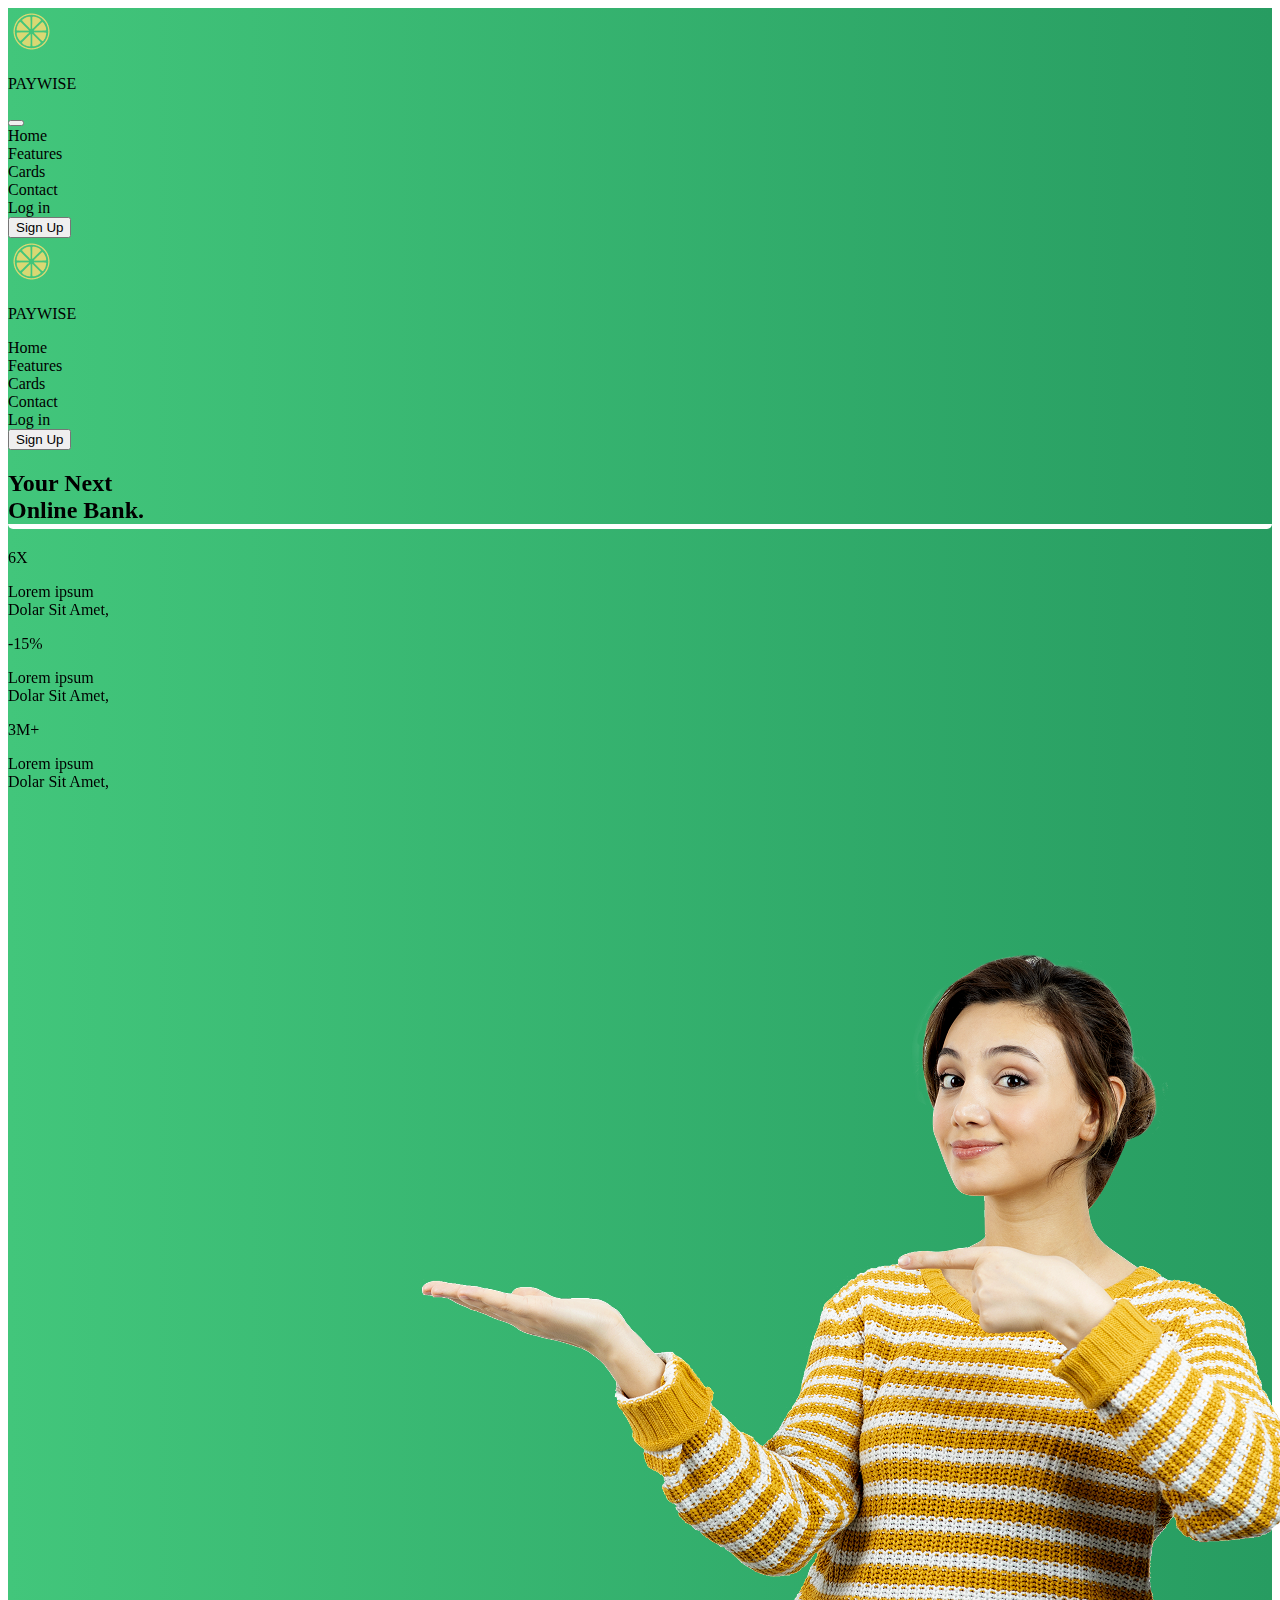
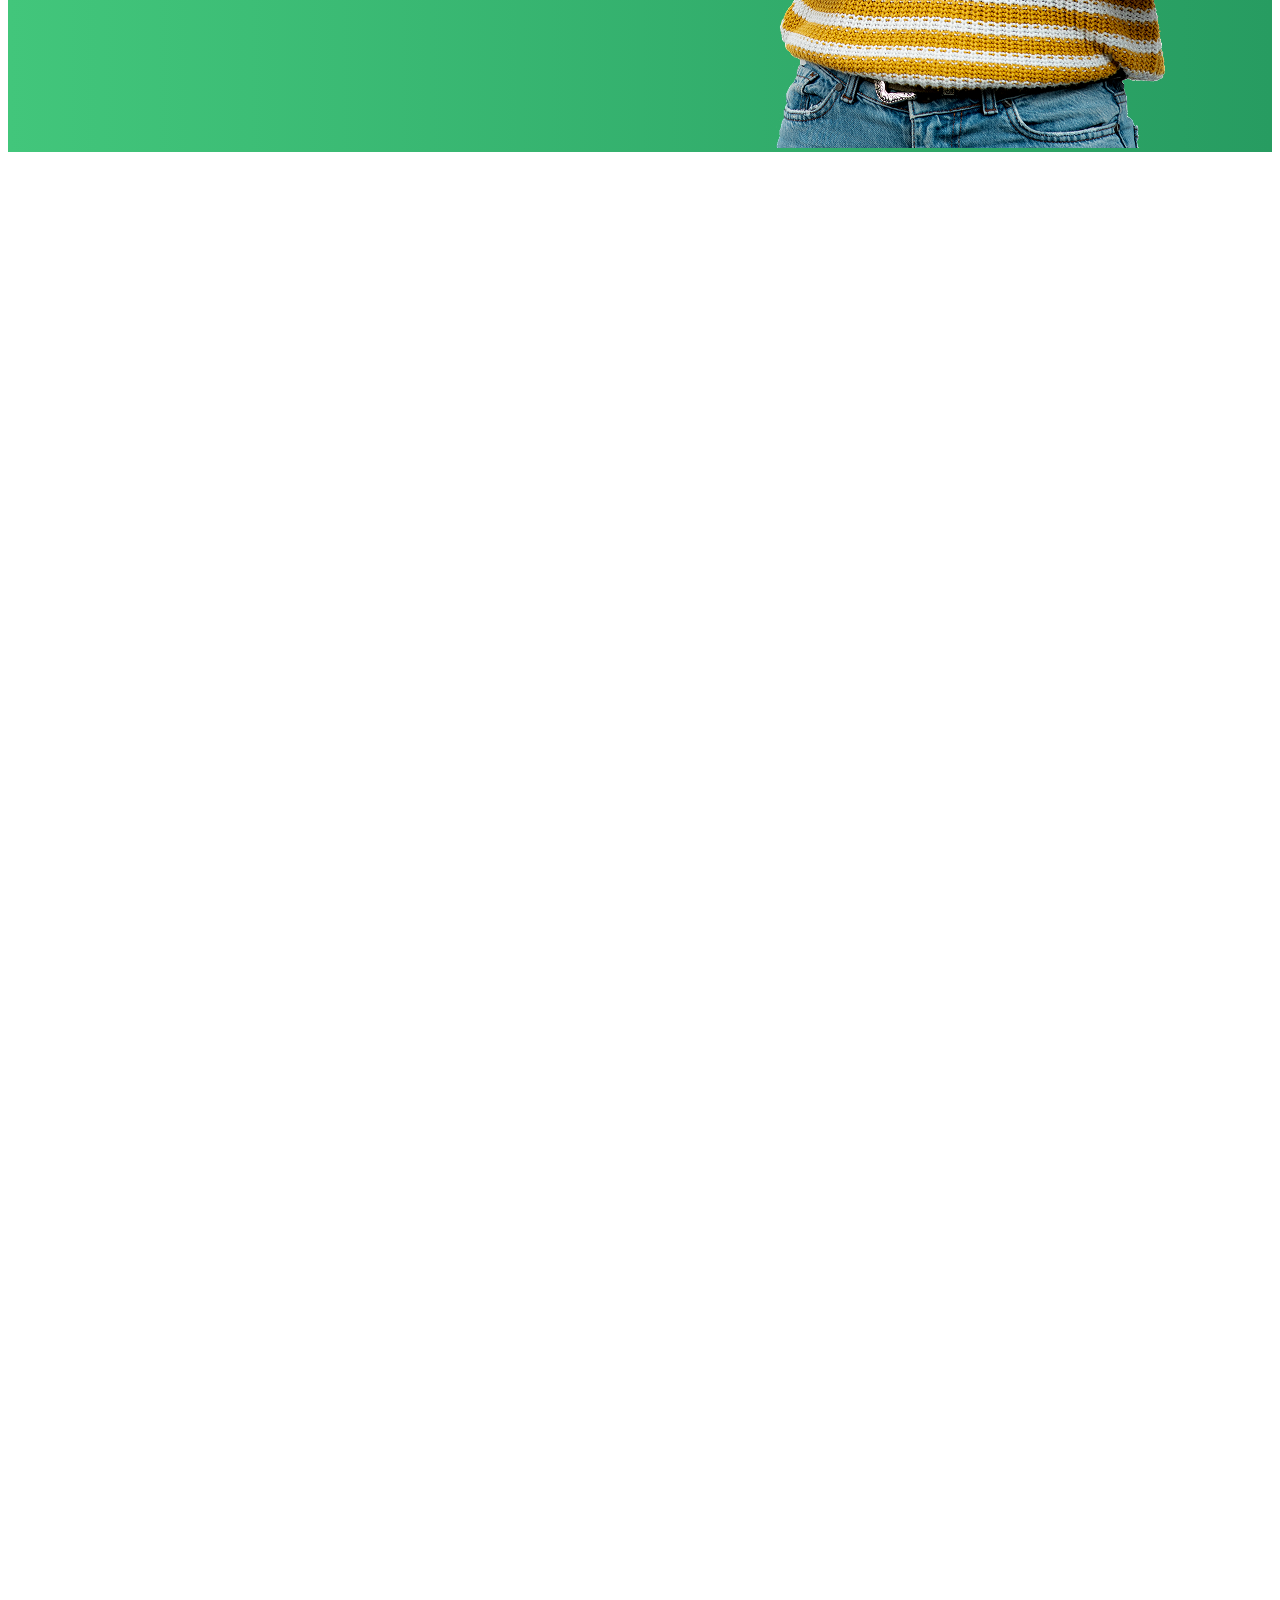
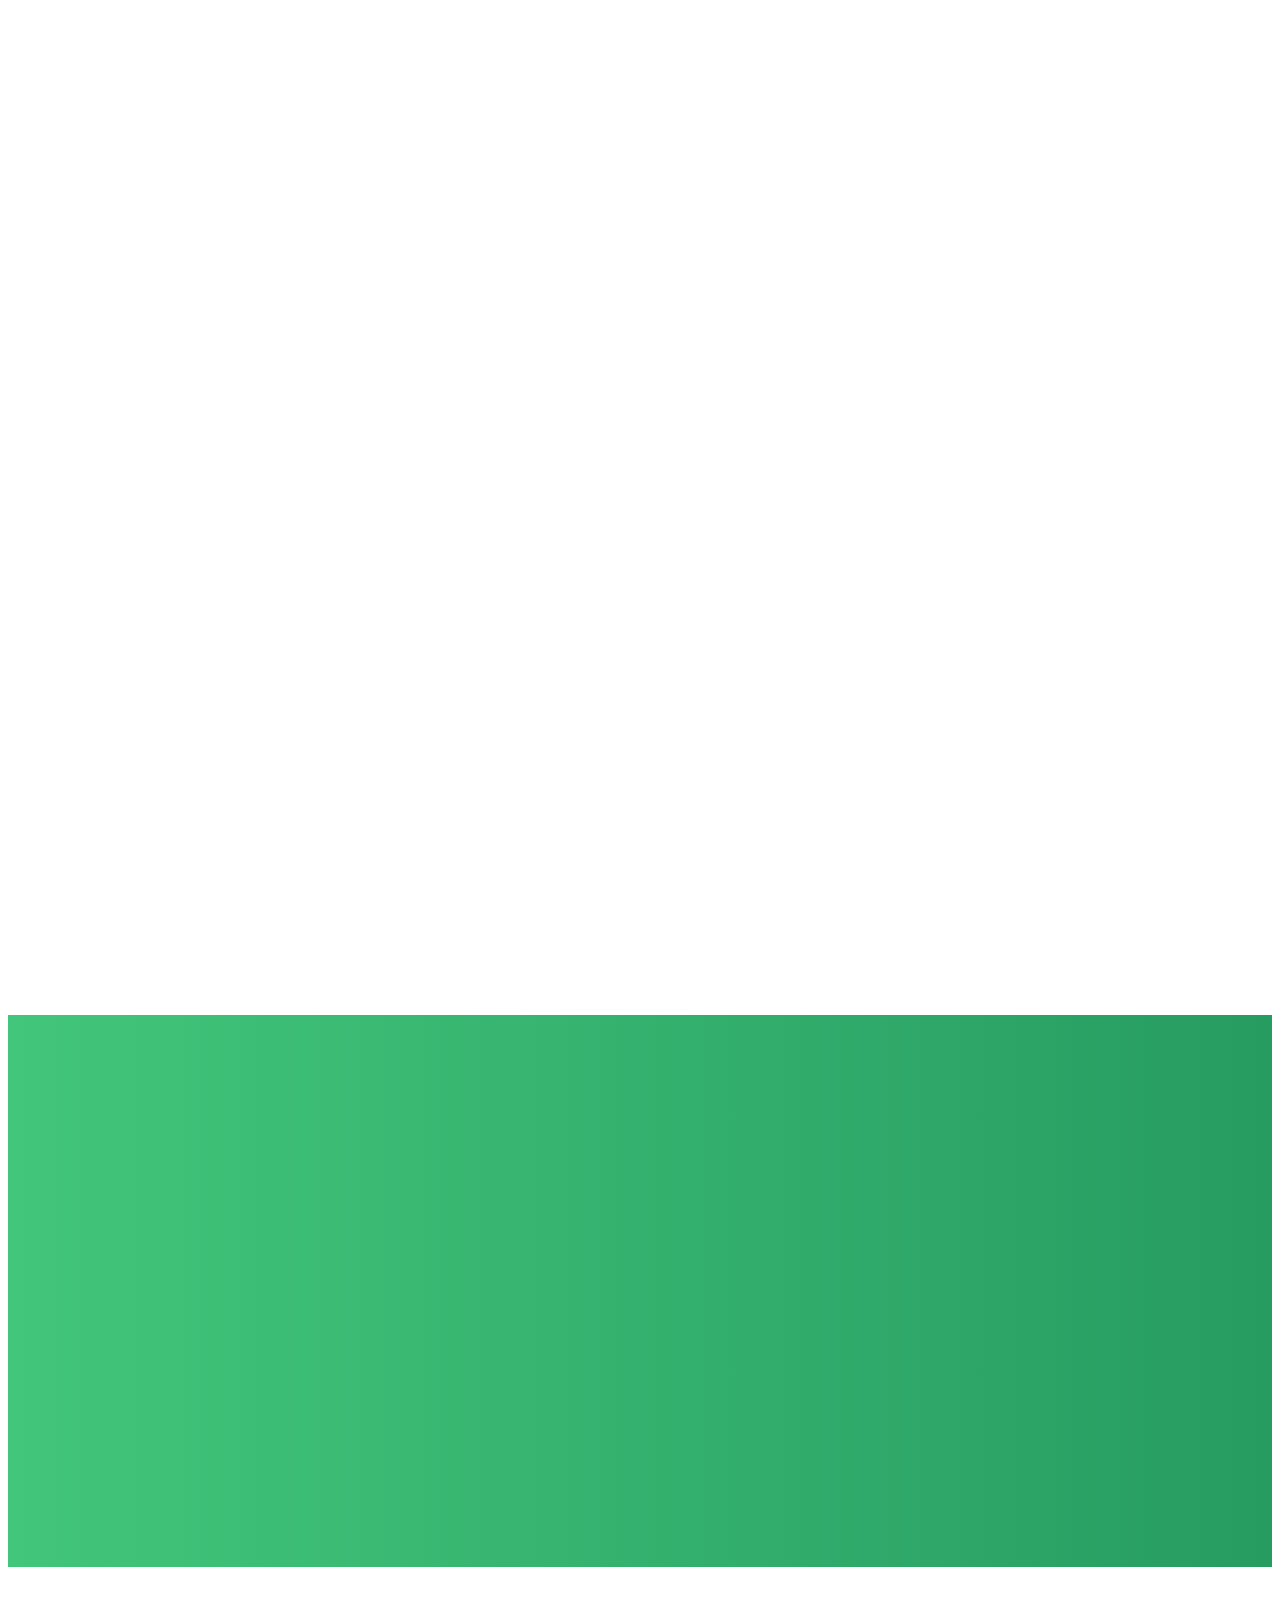
<file: PayWise PSD.html>
<!DOCTYPE html>
<html lang="en">

<head>
    <meta charset="UTF-8">
    <meta name="viewport" content="width=device-width, initial-scale=1.0">
    <title>PAYWISE</title>
    <link href="https://cdn.jsdelivr.net/npm/bootstrap@5.3.7/dist/css/bootstrap.min.css" rel="stylesheet"
        integrity="sha384-LN+7fdVzj6u52u30Kp6M/trliBMCMKTyK833zpbD+pXdCLuTusPj697FH4R/5mcr" crossorigin="anonymous">
    <script src="https://cdn.jsdelivr.net/npm/bootstrap@5.3.7/dist/js/bootstrap.bundle.min.js"
        integrity="sha384-ndDqU0Gzau9qJ1lfW4pNLlhNTkCfHzAVBReH9diLvGRem5+R9g2FzA8ZGN954O5Q"
        crossorigin="anonymous"></script>
    <style>
        .background-color {
            background: linear-gradient(to right, #42c67b, #279c61);
        }

        .hero-heading {
            border-bottom: 5px solid white;
            border-radius: 5px;
        }

        .currency-box {
            border: 2px solid #fff;
            border-radius: 6px;
            height: 70px;
            color: #fff;
            font-size: 1.8rem;
            font-weight: 600;
            width: 50%;
        }

        .currency-box .currency {
            font-size: 1.2rem;
            font-weight: 400;
        }

        .exchange-btn {
            background: #f6c454;
            color: #333;
            font-weight: 600;
            border-radius: 6px;
            padding: 12px 20px;
        }

        .cards {
            display: flex;
            gap: 2rem;
            justify-content: center;
            margin: 3rem;
            perspective: 1000px;
        }

        .card {
            padding: 2rem;
            border-radius: 12px;
            background: #EFEEB4;
            color: white;
            position: relative;
            overflow: hidden;
            transform-style: preserve-3d;
            transition: box-shadow 0.3s ease;

            /* Fade-in on load */
            opacity: 0;
            transform: translateY(40px);
            animation: fadeUp 0.8s ease forwards;
        }

        .card:nth-child(1) {
            animation-delay: 0.2s;
        }

        .card:nth-child(2) {
            animation-delay: 0.5s;
        }

        .card:nth-child(3) {
            animation-delay: 0.8s;
        }

        @keyframes fadeUp {
            to {
                opacity: 1;
                transform: translateY(0);
            }
        }


        .card:hover {
            box-shadow: 0 20px 40px rgb(0, 0, 0),
                30px 0 70px rgba(0, 0, 0, 0.857);
            padding: 34px;
            background-color: #42c67b;
        }

        .card::after {
            content: "";
            position: absolute;
            top: 0;
            left: -75%;
            width: 50%;
            height: 100%;
            background: linear-gradient(120deg,
                    transparent,
                    rgba(255, 255, 255, 0.3),
                    transparent);
            transform: skewX(-20deg);
            pointer-events: none;
        }

        .card:hover::after {
            animation: shimmer 2s infinite;
        }

        .pop-up:hover {
            box-shadow: 0 20px 40px rgb(0, 0, 0),
                30px 0 70px rgb(0, 0, 0);

        }

        @keyframes shimmer {
            0% {
                left: -75%;
            }

            100% {
                left: 125%;
            }
        }

        .petal-1 {
            background-color: #DAD873;
            color: black;
        }

        .petal-2 {
            background-color: #FFCDC2;
        }

        .card-btn-bottom {
            background-color: #F8BF88;
        }

        .btn-hover:hover {
            transition: all 0.8s ease-in-out;
            width: 100px;
            height: 50px;
            transform: translateY(10px);
            border-radius: 20px;
            background-color: #279c61;
        }

        .link-hover:hover {
            color: darkcyan;
            border-bottom: 3px solid grey;
            margin: 0px;
        }

        .icon-hover:hover {
            width: 30px;
            height: 30px;
        }

        .arrow-hover:hover {
            transform: translateY(10px);
            transition: all 0.8s ease-in-out;
        }

        .section,
        .reveal {
            opacity: 0;
            transform: translateY(var(--reveal-ty, 24px)) translateX(var(--reveal-tx, 0));
            filter: blur(6px);
            transition:
                opacity 1.5s ease,
                transform 1.5s cubic-bezier(.19, 1, .22, 1),
                filter 1.5s ease;
            will-change: opacity, transform, filter;
        }

        .section.is-visible,
        .reveal.is-visible {
            opacity: 1;
            transform: translate(0, 0);
            filter: blur(0);
        }

        .from-left {
            --reveal-tx: -32px;
            --reveal-ty: 0;
        }

        .from-right {
            --reveal-tx: 32px;
            --reveal-ty: 0;
        }

        .from-bottom {
            --reveal-ty: 32px;
        }

        .delay-1 {
            transition-delay: .10s;
        }

        .delay-2 {
            transition-delay: .25s;
        }

        .delay-3 {
            transition-delay: .40s;
        }

        @media (prefers-reduced-motion: reduce) {

            .section,
            .reveal {
                transition: none;
                opacity: 1 !important;
                transform: none !important;
                filter: none !important;
            }
        }
    </style>
</head>

<body>
    <div class="background-color">
        <header>
            <nav class="navbar navbar-dark d-lg-none">
                <div class="container">
                    <div class="d-flex justify-content-center">
                        <img src="fad_logo-juce.png" class="">
                        <p class="text-white fw-bold d-grid align-items-center m-0">PAYWISE</p>
                    </div>
                    <button class="navbar-toggler" type="button" data-bs-toggle="collapse"
                        data-bs-target="#navbarToggleExternalContent" aria-controls="navbarToggleExternalContent"
                        aria-expanded="false" aria-label="Toggle navigation">
                        <span class="navbar-toggler-icon"></span>
                    </button>
                </div>
            </nav>
            <div class="container d-lg-none">
                <div class="collapse" id="navbarToggleExternalContent">
                    <div class="row align-items-center justify-content-between p-5">
                        <div class="flex-column align-items-center nav list-unstyled justify-content-center gap-4">
                            <li class="nav-item"><a class="text-white text-decoration-none fw-bold fs-4">Home</a></li>
                            <li class="nav-item"><a class="text-white text-decoration-none fw-bold fs-4">Features</a>
                            </li>
                            <li class="nav-item"><a class="text-white text-decoration-none fw-bold fs-4">Cards</a></li>
                            <li class="nav-item"><a class="text-white text-decoration-none fw-bold fs-4">Contact</a>
                            </li>
                        </div>
                        <div class="d-flex flex-column align-items-center nav justify-content-center gap-4">
                            <li class="nav-item d-grid align-items-center m-0 pt-4"><a
                                    class="text-white text-decoration-none fw-bold fs-4 link-hover">Log in</a></li>
                            <li class="nav-item"><button class="btn btn-warning fs-4">Sign Up</button></li>
                        </div>
                    </div>
                </div>
            </div>
            <div class="d-none d-lg-block">
                <div class="container pt-3">
                    <div class="row align-items-center justify-content-arouund">
                        <div class="col-md-6 col-lg-4 d-flex justify-content-lg-center pe-5 justify-content-md-start">
                            <img src="fad_logo-juce.png" class="">
                            <p class="text-white fw-bold d-grid align-items-center m-0">PAYWISE</p>
                        </div>
                        <div class="col-md-6 col-lg-4 nav list-unstyled justify-content-center gap-4">
                            <li class="nav-item"><a class="text-white text-decoration-none link-hover">Home</a></li>
                            <li class="nav-item"><a class="text-white text-decoration-none link-hover">Features</a></li>
                            <li class="nav-item"><a class="text-white text-decoration-none link-hover">Cards</a></li>
                            <li class="nav-item"><a class="text-white text-decoration-none link-hover">Contact</a></li>
                        </div>
                        <div class="col-md-12 col-lg-4 nav justify-content-center gap-5">
                            <li class="nav-item d-grid align-items-center m-0"><a
                                    class="text-white text-decoration-none link-hover">Log in</a></li>
                            <li class="nav-item"><button class="btn btn-warning btn-hover">Sign Up</button></li>
                        </div>
                    </div>
                </div>
            </div>
        </header>

        <main>
            <section class="section from-right reveal pt-5" data-reveal="repeat">
                <div class="container">
                    <div class="row justify-content-center">
                        <div class="left-hero-section col-sm-12 col-md-5 col-lg-6 d-grid justify-content-center">
                            <h2 class="text-white fw-bold fs-1 d-grid align-items-end m-0 hero-heading pb-3">Your
                                Next<br>
                                Online Bank.</h2>
                            <div class="bottom-left-hero-section d-flex gap-4 pt-3">
                                <div class="nav">
                                    <li class="nav-item">
                                        <p class="text-white fw-bold fs-2 link-hover">6X</p>
                                        <p class="text-white">Lorem ipsum<br>Dolar Sit Amet,</p>
                                    </li>
                                </div>
                                <div class="nav">
                                    <li class="nav-item">
                                        <p class="text-white fw-bold fs-2 link-hover">-15%</p>
                                        <p class="text-white">Lorem ipsum<br>Dolar Sit Amet,</p>
                                    </li>
                                </div>
                                <div class="nav">
                                    <li class="nav-item">
                                        <p class="text-white fw-bold fs-2 link-hover">3M+</p>
                                        <p class="text-white">Lorem ipsum<br>Dolar Sit Amet,</p>
                                    </li>
                                </div>
                            </div>
                        </div>
                        <div class="right-div-section col-lg-6 col-md-7 col-sm-12 d-grid align-items-end">
                            <img src="hero.png" class="img-fluid">
                        </div>
                    </div>
                </div>
            </section>
    </div>
    <section class="reveal  from-bottom" data-reveal="repeat">
        <div class="container">
            <div class="row">
                <div class="top-part col-12 justify-content-center m-0 d-grid p-5">
                    <p class="text-success fw-bold fs-1 text-center">One Mission. Two Cards</p>
                    <p class="text-black text-center">We are providing our clients two cards for their one<br>mission
                        and
                        finance
                    </p>
                </div>
                <div
                    class="bottom-part col-lg-6 col-md-6 col-sm-12 d-lg-flex d-md-flex w-100 d-sm-grid gap-5 justify-content-around pb-5 justify-content-sm-between">
                    <div class="card">
                        <div class="p-3">
                            <button class="btn petal-1 fs-5 p-3">Petal 1</button>
                        </div>
                        <div class="p-3">
                            <p class="fw-bold text-warning fs-3">Expanding Access<br>Through Technology</p>
                            <ul class="list fw-light lh-5">
                                <li class="text-dark p-2">No annual fee(Late and returned less apply</li>
                                <li class="text-black p-2">$500 - $5,000 limits</li>
                                <li class="text-black p-2">APRs 19.99% - 29.49%</li>
                                <li class="text-black p-2">2% - 10% cash back at select merchants</li>
                            </ul>
                            <div class="p-2">
                                <button class="btn btn-danger p-2 text-black card-btn-bottom fs-5 p-3">Learn
                                    More</button>
                            </div>
                        </div>
                        <div class="p-5">
                            <img src="Group 13.png" class="img-fluid pop-up">
                        </div>
                    </div>
                    <div class="card">
                        <div class="p-3">
                            <button class="btn petal-2 fs-5 p-3">Petal 2</button>
                        </div>
                        <div class="p-3">
                            <p class="fw-bold text-warning fs-3">Expanding Access<br>Through Technology</p>
                            <ul class="list fw-light lh-5">
                                <li class="text-dark p-2">No annual fee(Late and returned less apply</li>
                                <li class="text-black p-2">$500 - $5,000 limits</li>
                                <li class="text-black p-2">APRs 19.99% - 29.49%</li>
                                <li class="text-black p-2">2% - 10% cash back at select merchants</li>
                            </ul>
                            <div class="p-2">
                                <button class="btn btn-danger p-2 text-black card-btn-bottom fs-5 p-3">Learn
                                    More</button>
                            </div>
                        </div>
                        <div class="p-5">
                            <img src="Group 69.png" class="img-fluid pop-up">
                        </div>
                    </div>
                </div>
            </div>
        </div>
    </section>
    <section class="section from-left delay-2 reveal" data-reveal="repeat">
        <div class="background-color">
            <div class="container">
                <div class="row align-items-center">
                    <div class="col-lg-6 col-md-6 col-sm-12 text-white pt-5">
                        <p class="fw-bold fs-2">Our Online And ATM<br>Exchange Rates</p>
                        <p>Lorem ipsum dolor sit amet, consectetur adipiscing<br>elit. Lorem ipsum dolor sit
                            amet,
                            consectetur adipiscing elit.</p>

                        <div class="mt-4 ms-5 pt-5 pb-5">
                            <div class="d-flex justify-content-start align-items-center mb-3">
                                <span class="me-3 fs-5">USD</span>
                                <span class="fw-bold me-4 fs-4">71,35 ▼</span>
                                <span class="fw-bold fs-4">76,55 ▼</span>
                            </div>
                            <div class="d-flex justify-content-start align-items-center">
                                <span class="me-3 fs-5">EUR</span>
                                <span class="fw-bold me-4 fs-4">84,98 ▼</span>
                                <span class="fw-bold fs-4">85,98 ▼</span>
                            </div>
                        </div>
                    </div>

                    <div class="col-lg-5 col-md-6 col-sm-12 ms-auto pb-5">
                        <div class="mb-4">
                            <p class="text-white">i'd like to sell</p>
                            <div class="currency-box d-flex justify-content-between align-items-center px-3 ms-5">
                                <span class="amount">10,000</span>
                                <span class="currency">RUB</span>
                            </div>
                        </div>

                        <div class="mb-4">
                            <p class="text-white">i’ll get</p>
                            <div class="currency-box d-flex justify-content-between align-items-center px-3 me-5">
                                <span class="amount">112,00</span>
                                <span class="currency">RUB</span>
                            </div>
                        </div>
                        <button class="btn exchange-btn">Exchange Money</button>
                    </div>
                </div>
            </div>
        </div>
    </section>
    <section class="section  from-bottom reveal" data-reveal="repeat">
        <div class="container">
            <div class="row">
                <div class="col-lg-4 col-md-12 col-sm-12 p-5 g-5">
                    <div class="card p-4">
                        <p class="text-black fw-bold fs-3">Bank Transfer</p>
                        <p class="text-black">Lorem, ipsum dolor sit amet consectetur adipisicing elit. Natus
                            molestias
                            placeat dolores sint itaque quasi repudiandae iste tenetur vel, quaerat quod fugiat,
                            quae
                            nisi at saepe porro quis! Reiciendis, perferendis?</p>
                    </div>
                    <div class="card mt-5 p-4">
                        <p class="text-black fw-bold fs-3">Bank Transfer</p>
                        <p class="text-black">Lorem, ipsum dolor sit amet consectetur adipisicing elit. Natus
                            molestias
                            placeat dolores sint itaque quasi repudiandae iste tenetur vel, quaerat quod fugiat,
                            quae
                            nisi at saepe porro quis! Reiciendis, perferendis?</p>
                    </div>
                </div>
                <div class="col-lg-4 col-md-12 col-sm-12 p-5 d-grid justify-content-center align-items-center">
                    <img src="Vector69.png">
                </div>
                <div class="col-lg-4 col-md-12 col-sm-12 p-5 g-5">
                    <div class="card p-4">
                        <p class="text-black fw-bold fs-3">Bank Transfer</p>
                        <p class="text-black">Lorem, ipsum dolor sit amet consectetur adipisicing elit. Natus
                            molestias
                            placeat dolores sint itaque quasi repudiandae iste tenetur vel, quaerat quod fugiat,
                            quae
                            nisi at saepe porro quis! Reiciendis, perferendis?</p>
                    </div>
                    <div class="card mt-5 p-4">
                        <p class="text-black fw-bold fs-3">Bank Transfer</p>
                        <p class="text-black">Lorem, ipsum dolor sit amet consectetur adipisicing elit. Natus
                            molestias
                            placeat dolores sint itaque quasi repudiandae iste tenetur vel, quaerat quod fugiat,
                            quae
                            nisi at saepe porro quis! Reiciendis, perferendis?</p>
                    </div>
                </div>
            </div>
        </div>
    </section>
    </main>
    <footer class="background-color">
        <section class="section from-bottom reveal" data-reveal="repeat">
            <div class="container p-5">
                <div class="row">
                    <div class="left-footer col-lg-6 col-md-6 col-sm-12">
                        <div>
                            <div class="d-flex">
                                <img src="fad_logo-juce.png">
                                <p class="text-white fw-bold fs-3 m-0 align-items-center">PAYWISE</p>
                            </div>
                            <div>
                                <p class="text-white fs-5 fw-bold pt-4 pb-3">Subscribe to keep up with the<br>latest
                                    news
                                </p>
                            </div>
                            <div class="d-flex gap-2 align-items-center">
                                <input type="text" placeholder="Enter your Email" class="form-control w-75">
                                <button class="btn btn-warning m-0 arrow-hover"><img src="Arrow 1.png"></button>
                            </div>
                            <div>
                                <p class="text-white py-3">By submitting this form you acknowledge that you have
                                    the<br>terms of our Privacy Statement</p>
                            </div>
                        </div>
                    </div>
                    <div class="right-footer col-lg-6 col-md-6 col-sm-12">
                        <div class="d-flex gap-5 p-5">
                            <ul class="list-unstyled fw-bold lh-lg">
                                <li>
                                    <a class="text-white text-decoration-none link-hover">Solutions</a>
                                </li>
                                <li>
                                    <a class="text-white text-decoration-none link-hover">Mastercard</a>
                                </li>
                                <li>
                                    <a class="text-white text-decoration-none link-hover">Louis Vuitton</a>
                                </li>
                                <li>
                                    <a class="text-white text-decoration-none link-hover">Gillete</a>
                                </li>
                                <li>
                                    <a class="text-white text-decoration-none link-hover">Apple</a>
                                </li>
                                <li>
                                    <a class="text-white text-decoration-none link-hover">General Electric</a>
                                </li>
                            </ul>
                            <ul class="list-unstyled fw-bold lh-lg">
                                <li>
                                    <a class="text-white text-decoration-none link-hover">Solutions</a>
                                </li>
                                <li>
                                    <a class="text-white text-decoration-none link-hover">Mastercard</a>
                                </li>
                                <li>
                                    <a class="text-white text-decoration-none link-hover">Louis Vuitton</a>
                                </li>
                                <li>
                                    <a class="text-white text-decoration-none link-hover">Gillete</a>
                                </li>
                                <li>
                                    <a class="text-white text-decoration-none link-hover">Apple</a>
                                </li>
                                <li>
                                    <a class="text-white text-decoration-none link-hover">General Electric</a>
                                </li>
                            </ul>
                        </div>
                    </div>
                    <div class="bottom-footer d-flex gap-5 col-12 justify-content-center">
                        <p class="text-white m-0">Copyright @Foodhub 2022</p>
                        <div class="d-flex gap-3 align-items-center">
                            <img src="Group.png" width="20px" height="20px" class="icon-hover">
                            <img src="Group2.png" width="20px" height="20px" class="icon-hover">
                            <img src="Group3.png" width="20px" height="20px" class="icon-hover">
                            <img src="Group4.png" width="20px" height="20px" class="icon-hover">
                        </div>
                    </div>
                </div>
            </div>
        </section>
    </footer>
    <script>
        document.addEventListener('DOMContentLoaded', () => {
            const items = document.querySelectorAll('.section, .reveal');

            if (!('IntersectionObserver' in window)) {
                const fallback = () => {
                    const h = window.innerHeight || document.documentElement.clientHeight;
                    items.forEach(el => {
                        const r = el.getBoundingClientRect();
                        if (r.top <= h * 0.9) el.classList.add('is-visible');
                    });
                };
                fallback();
                window.addEventListener('scroll', fallback, { passive: true });
                return;
            }

            const io = new IntersectionObserver((entries) => {
                entries.forEach(entry => {
                    const el = entry.target;
                    const repeat = el.dataset.reveal === 'repeat';

                    if (entry.isIntersecting) {
                        el.classList.add('is-visible');
                        if (!repeat) io.unobserve(el);
                    } else if (repeat) {
                        el.classList.remove('is-visible');
                    }
                });
            }, {
                root: null,
                threshold: 0.12,
                rootMargin: '0px 0px -10% 0px'
            });

            items.forEach(el => io.observe(el));
        });
    </script>

</body>

</html>
</file>
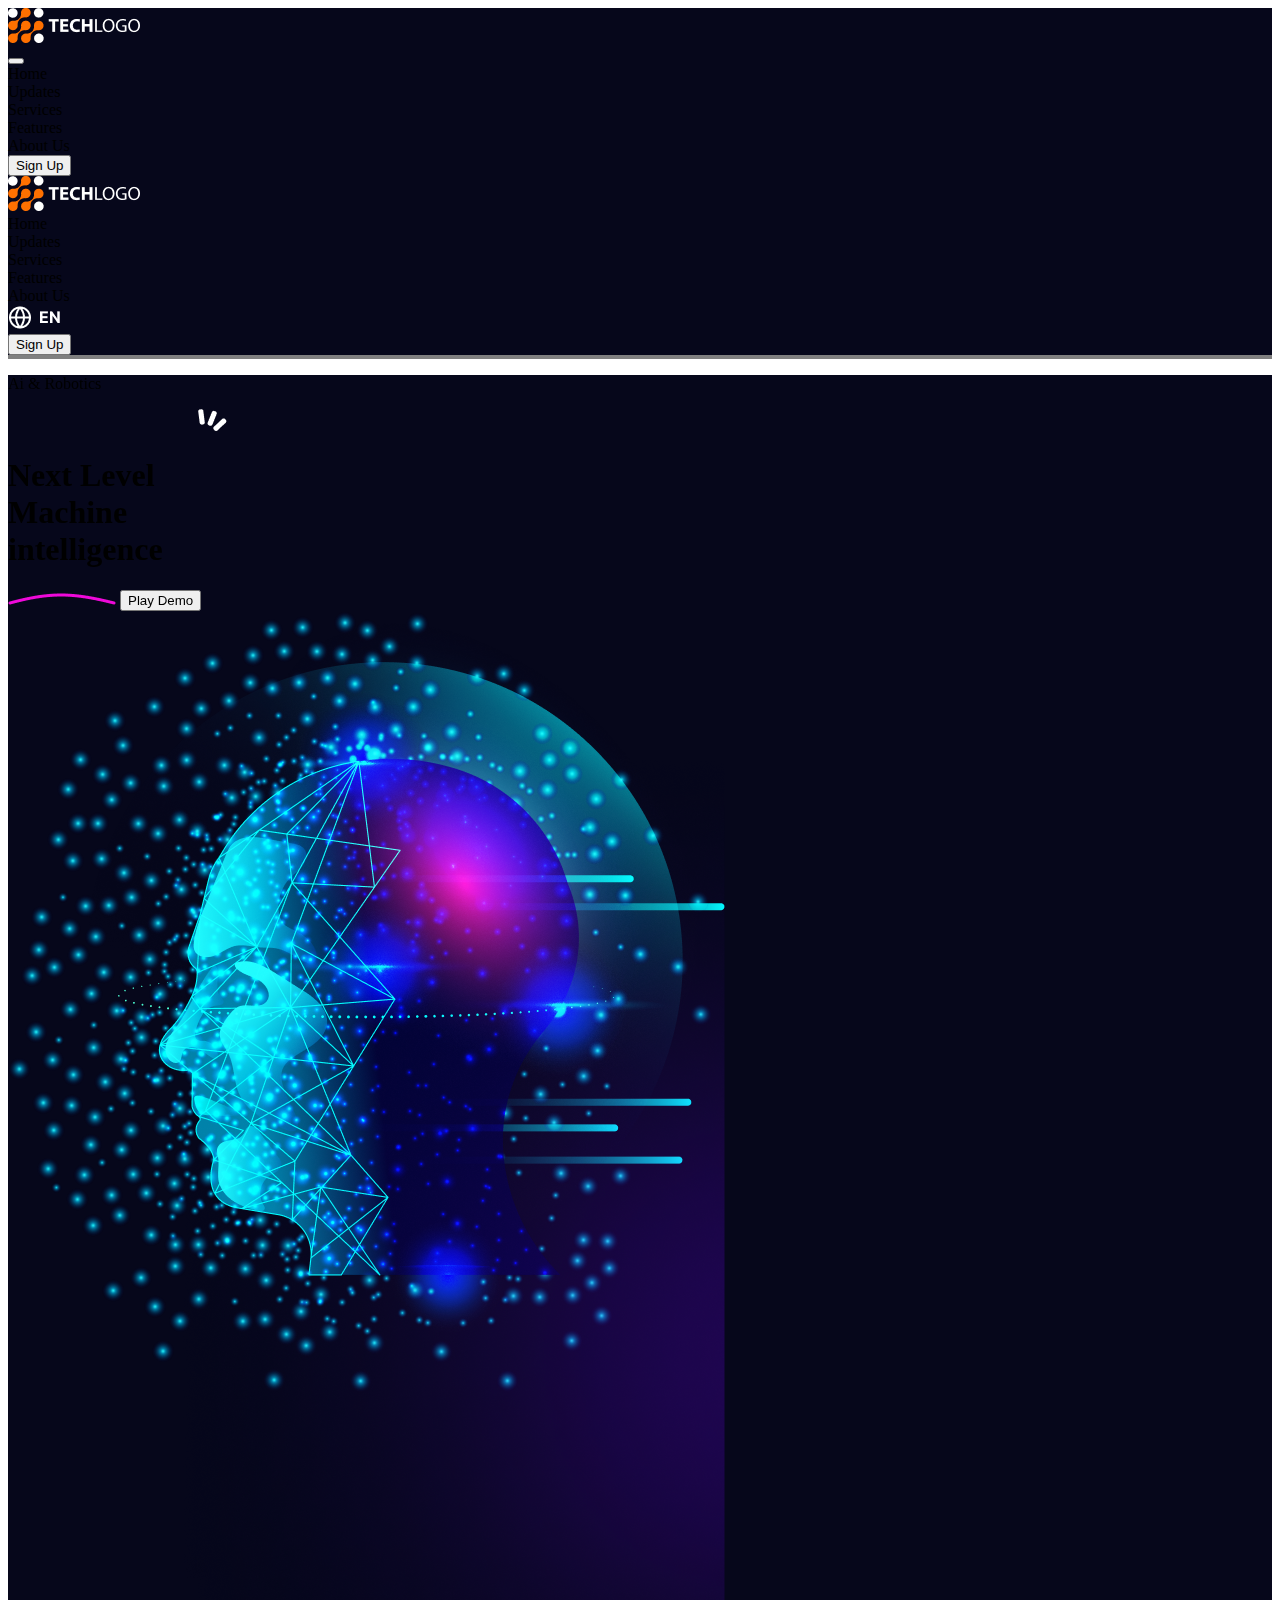
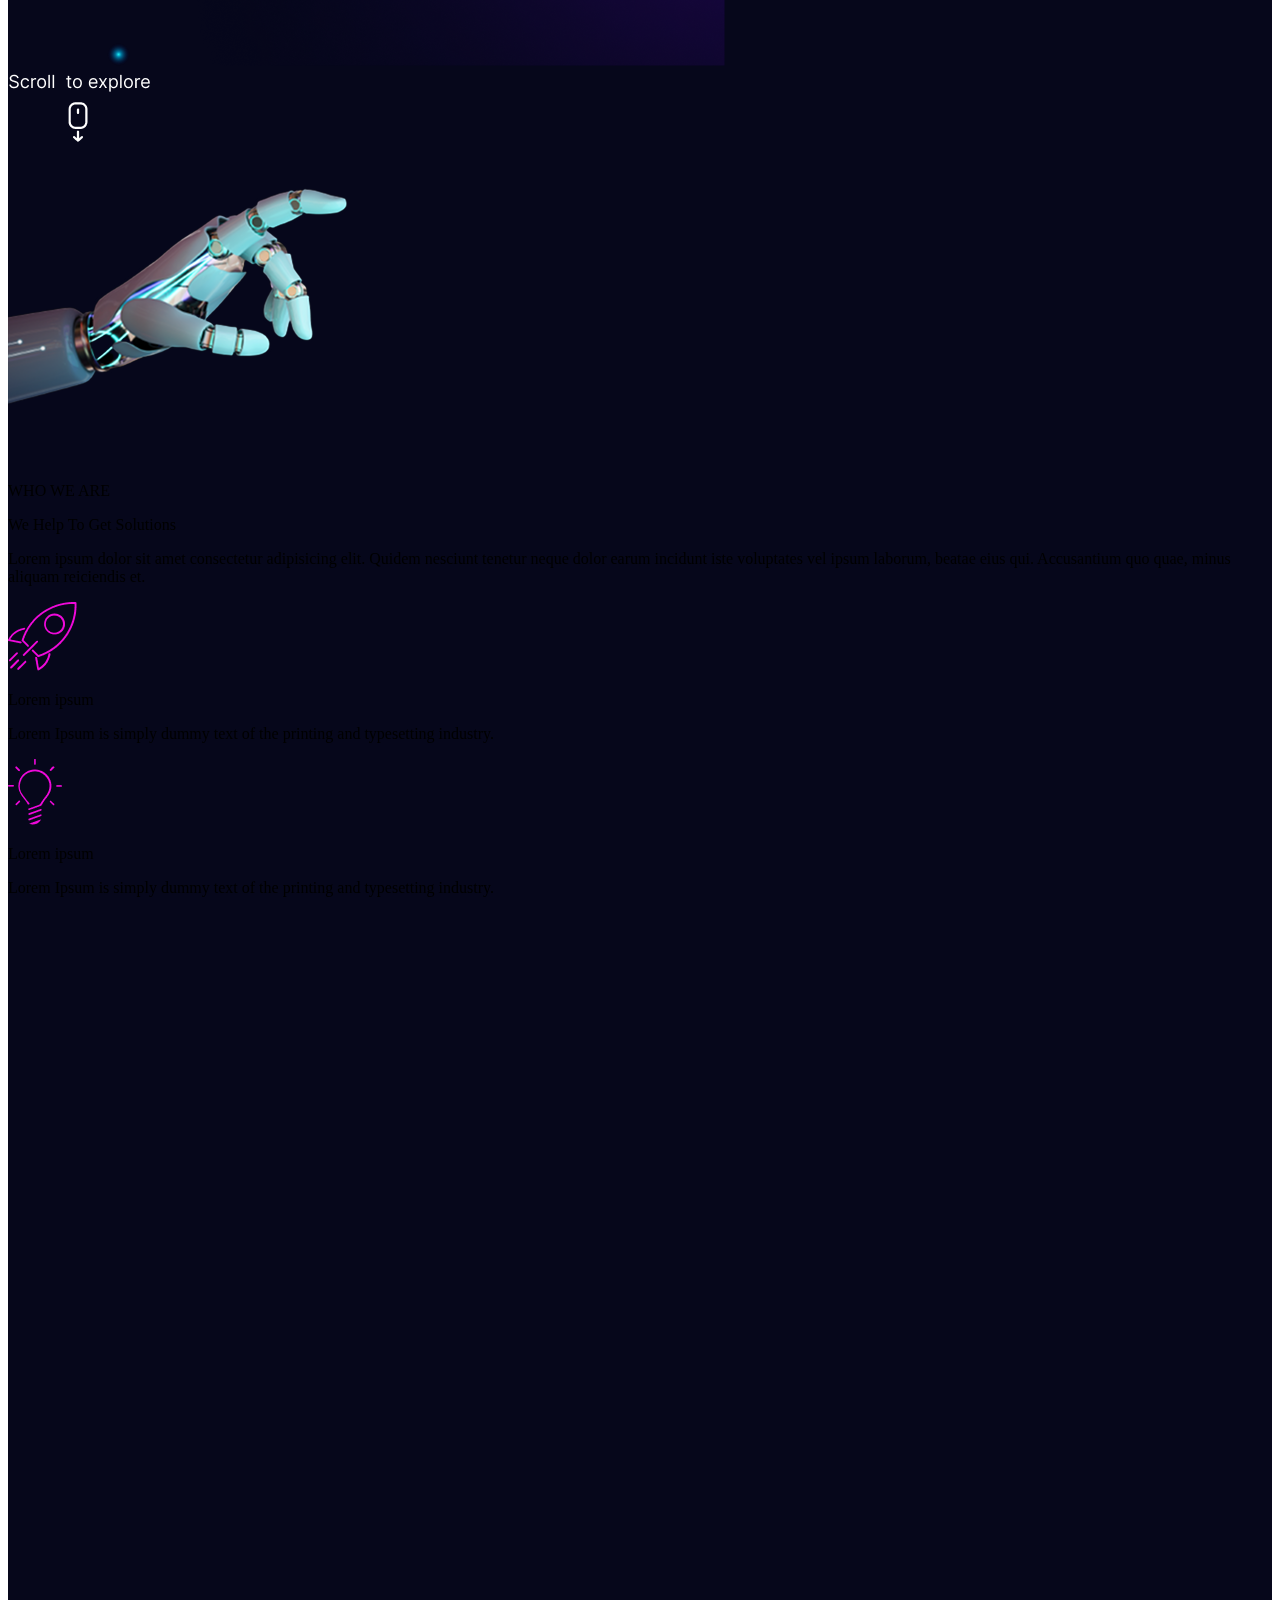
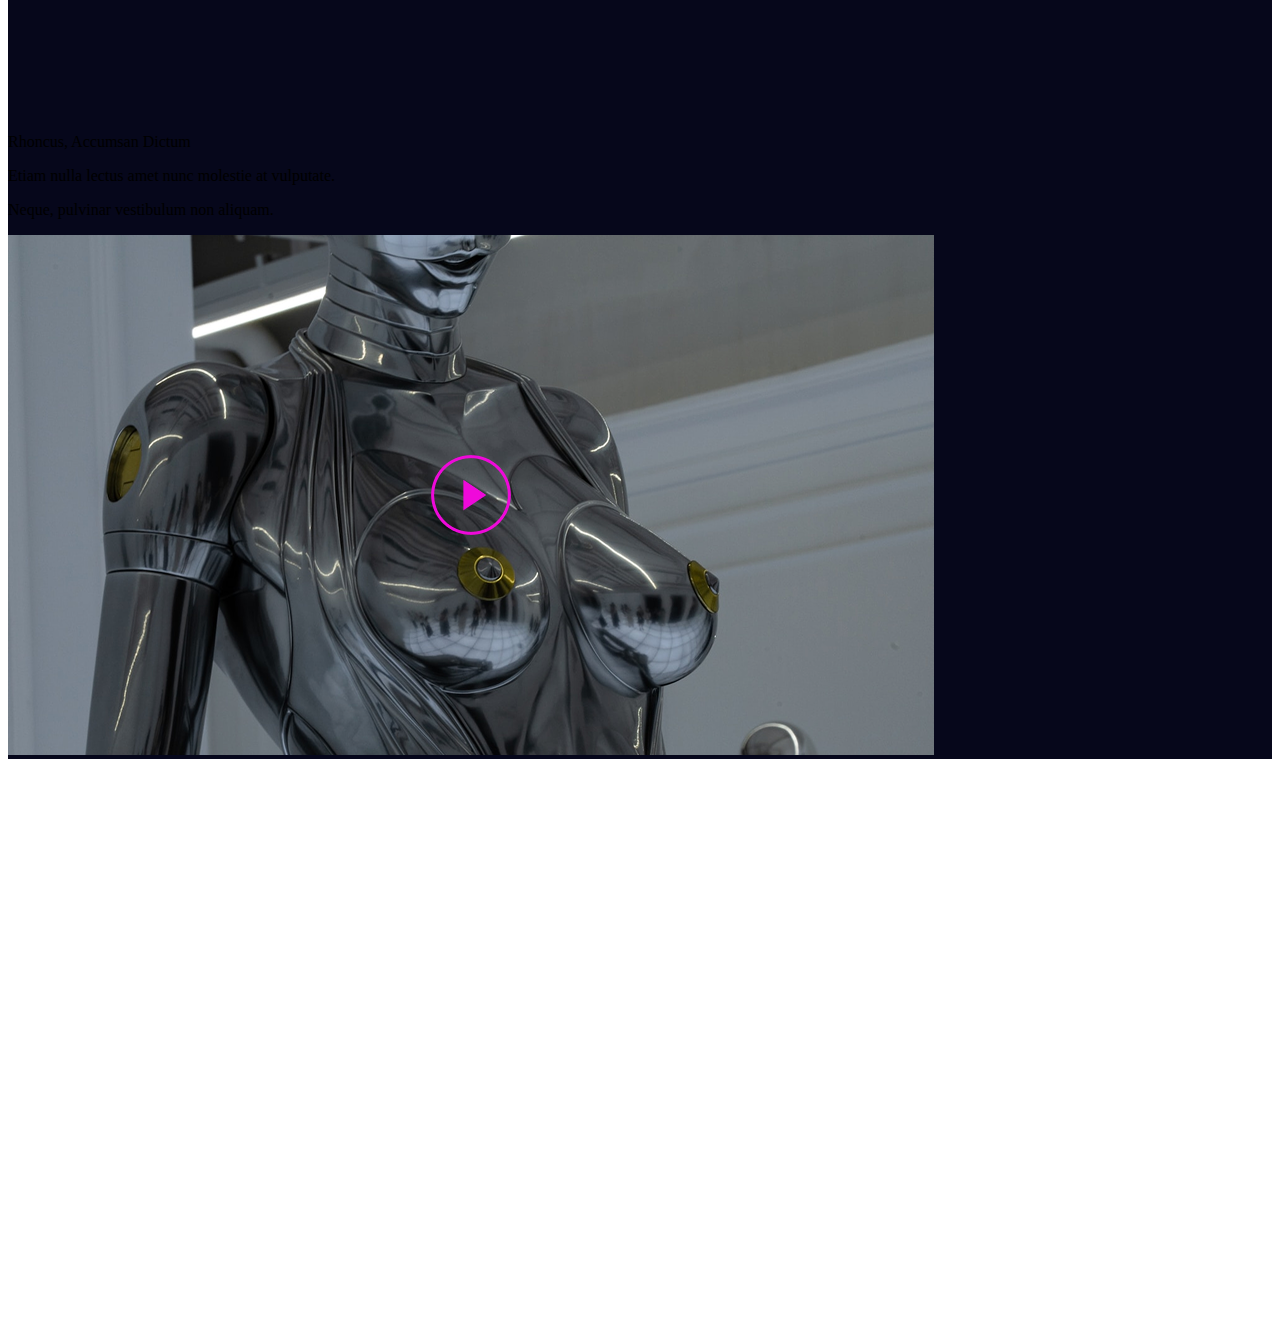
<file: TechLogo PSD.html>
<!DOCTYPE html>
<html lang="en">

<head>
    <meta charset="UTF-8">
    <meta name="viewport" content="width=device-width, initial-scale=1.0">
    <title>TechLogo PSD</title>
    <link href="https://cdn.jsdelivr.net/npm/bootstrap@5.3.7/dist/css/bootstrap.min.css" rel="stylesheet"
        integrity="sha384-LN+7fdVzj6u52u30Kp6M/trliBMCMKTyK833zpbD+pXdCLuTusPj697FH4R/5mcr" crossorigin="anonymous">
    <script src="https://cdn.jsdelivr.net/npm/bootstrap@5.3.7/dist/js/bootstrap.bundle.min.js"
        integrity="sha384-ndDqU0Gzau9qJ1lfW4pNLlhNTkCfHzAVBReH9diLvGRem5+R9g2FzA8ZGN954O5Q"
        crossorigin="anonymous"></script>
    <style>
        .background-color {
            background-color: #06071B;
        }

        .card {
            color: white;
            position: relative;
            overflow: hidden;
            transform-style: preserve-3d;
            transition: box-shadow 0.3s ease;
            opacity: 0;
            transform: translateY(40px);
            animation: fadeUp 0.8s ease forwards;
        }

        .card:nth-child(1) {
            animation-delay: 0.2s;
        }

        .card:nth-child(2) {
            animation-delay: 0.5s;
        }

        .card:nth-child(3) {
            animation-delay: 0.8s;
        }

        @keyframes fadeUp {
            to {
                opacity: 1;
                transform: translateY(0);
            }
        }

        .card::after {
            content: "";
            position: absolute;
            top: 0;
            left: -75%;
            width: 50%;
            height: 100%;
            background: linear-gradient(120deg,
                    transparent,
                    rgba(255, 255, 255, 0.3),
                    transparent);
            transform: skewX(-20deg);
            pointer-events: none;
        }

        .card:hover::after {
            animation: shimmer 2s infinite;
        }

        @keyframes shimmer {
            0% {
                left: -75%;
            }

            100% {
                left: 125%;
            }
        }


        .btn-hover:hover {
            transition: all 0.8s ease-in-out;
            width: 100px;
            height: 50px;
            transform: translateY(10px);
            border-radius: 20px;
            background-color: #279c61;
        }

        .link-hover:hover {
            color: darkcyan;
            border-bottom: 3px solid grey;
            margin: 0px;
        }

        .icon-hover:hover {
            width: 30px;
            height: 30px;
        }

        .section,
        .reveal {
            opacity: 0;
            transform: translateY(var(--reveal-ty, 24px)) translateX(var(--reveal-tx, 0));
            filter: blur(6px);
            transition:
                opacity 1.5s ease,
                transform 1.5s cubic-bezier(.19, 1, .22, 1),
                filter 1.5s ease;
            will-change: opacity, transform, filter;
        }

        .section.is-visible,
        .reveal.is-visible {
            opacity: 1;
            transform: translate(0, 0);
            filter: blur(0);
        }

        .from-left {
            --reveal-tx: -32px;
            --reveal-ty: 0;
        }

        .from-right {
            --reveal-tx: 32px;
            --reveal-ty: 0;
        }

        .from-bottom {
            --reveal-ty: 32px;
        }

        .delay-1 {
            transition-delay: .10s;
        }

        .delay-2 {
            transition-delay: .25s;
        }

        .delay-3 {
            transition-delay: .40s;
        }

        @media (prefers-reduced-motion: reduce) {

            .section,
            .reveal {
                transition: none;
                opacity: 1 !important;
                transform: none !important;
                filter: none !important;
            }
        }
    </style>
</head>

<body>
    <div class="background-color">
        <header>
            <nav class="navbar navbar-dark d-lg-none">
                <div class="container">
                    <div class="d-flex justify-content-center">
                        <img src="Frame.png" class="">
                    </div>
                    <button class="navbar-toggler" type="button" data-bs-toggle="collapse"
                        data-bs-target="#navbarToggleExternalContent" aria-controls="navbarToggleExternalContent"
                        aria-expanded="false" aria-label="Toggle navigation">
                        <span class="navbar-toggler-icon"></span>
                    </button>
                </div>
            </nav>
            <div class="container d-lg-none">
                <div class="collapse" id="navbarToggleExternalContent">
                    <div class="row align-items-center justify-content-between p-5">
                        <div class="flex-column align-items-center nav list-unstyled justify-content-center gap-4">
                            <li class="nav-item"><a class="text-white text-decoration-none fw-bold fs-4 link-hover">Home</a></li>
                            <li class="nav-item"><a class="text-white text-decoration-none fw-bold fs-4 link-hover">Updates</a>
                            </li>
                            <li class="nav-item"><a class="text-white text-decoration-none fw-bold fs-4 link-hover">Services</a>
                            </li>
                            <li class="nav-item"><a class="text-white text-decoration-none fw-bold fs-4 link-hover">Features</a>
                            </li>
                            <li class="nav-item"><a class="text-white text-decoration-none fw-bold fs-4 link-hover">About Us</a>
                            </li>
                        </div>
                        <div class="d-flex flex-column align-items-center nav justify-content-center gap-4">
                            <li class="nav-item"><button class="btn btn-warning fs-4 btn-hover">Sign Up</button></li>
                        </div>
                    </div>
                </div>
            </div>
            <div class="d-none d-lg-block p-3" style="border-bottom: 4px solid grey;">
                <div class="container pt-3">
                    <div class="row align-items-center justify-content-arouund">
                        <div class="col-md-6 col-lg-4 d-flex pe-5 justify-content-md-start">
                            <img src="Frame.png" class="">
                        </div>
                        <div class="col-md-6 col-lg-4 nav list-unstyled justify-content-center gap-4">
                            <li class="nav-item"><a class="text-white text-decoration-none link-hover">Home</a></li>
                            <li class="nav-item"><a class="text-white text-decoration-none link-hover">Updates</a></li>
                            <li class="nav-item"><a class="text-white text-decoration-none link-hover">Services</a></li>
                            <li class="nav-item"><a class="text-white text-decoration-none link-hover">Features</a></li>
                            <li class="nav-item"><a class="text-white text-decoration-none link-hover">About Us</a></li>
                        </div>
                        <div class="col-lg-4 nav justify-content-end gap-3 d-flex align-items-center float-end">
                            <li class="nav-item"><img src="Language.png"></li>
                            <li class="nav-item"><button class="btn btn-warning btn-hover">Sign Up</button></li>
                        </div>
                    </div>
                </div>
            </div>
        </header>
    </div>
    <main>
        <div class="background-color">
            <section class="section from-bottom reveal" data-reveal="repeat">
                <div class="container">
                    <div class="row">
                        <div class="col-lg-6 col-md-6 col-sm-12 mt-5 pt-5 pb-4">
                            <p class="text-white">Ai & Robotics</p>
                            <img src="Container.png" style="margin-left: 190px;">
                            <h1 class="text-white fw-bold text-start">Next Level<br>Machine<br>intelligence</h1>
                            <img src="Vector 69.png" class="d-block m-auto pb-4 pt-3 ms-5 ps-5">
                            <button class="btn btn-lg btn-warning">Play Demo</button>
                        </div>
                        <div class="col-lg-6 col-md-6 col-sm-12">
                            <img src="Frame69.png" class="img-fluid">
                        </div>
                        <div class="col-12 text-center">
                            <img src="Scroll.png">
                        </div>
                    </div>
                </div>
                <div class="col-12 pb-5 mb-5">
                    <img src="robot-hand-finger-pointing-ai-technology-backgrou-2022-09-16-09-23-42-utc 1.png"
                        class="img-fluid">
                </div>
            </section>

            <section class="section from-bottom reveal" data-reveal="bottom">
                <div class="container">
                    <div class="row">
                        <div class="col-12">
                            <p class="text-white fs-5 text-center">WHO WE ARE</p>
                            <p class="text-white fw-bold fs-2 text-center">We Help To Get Solutions</p>
                            <p class="text-white fs-5 text-center w-75 pt-5 m-auto">
                                Lorem ipsum dolor sit amet consectetur adipisicing elit. Quidem nesciunt tenetur neque
                                dolor earum incidunt iste voluptates vel ipsum laborum, beatae eius qui. Accusantium quo
                                quae, minus aliquam reiciendis et.
                            </p>
                        </div>
                    </div>

                    <div class="row py-5 justify-content-center text-center">
                        <div class="col-sm-12 col-md-6 col-lg-5 d-flex justify-content-center align-items-center mb-4">
                            <img src="Rocket.png" class="img-fluid pe-3" alt="Rocket">
                            <div>
                                <p class="text-white fs-4 fw-bold text-start">Lorem ipsum</p>
                                <p class="text-white text-start">Lorem Ipsum is simply dummy text of the printing and
                                    typesetting
                                    industry.</p>
                            </div>
                        </div>

                        <div class="col-sm-12 col-md-6 col-lg-5 d-flex justify-content-center align-items-center mb-4">
                            <img src="Bulb.png" class="img-fluid pe-3" alt="Bulb">
                            <div>
                                <p class="text-white fs-4 fw-bold text-start">Lorem ipsum</p>
                                <p class="text-white text-start">Lorem Ipsum is simply dummy text of the printing and
                                    typesetting
                                    industry.</p>
                            </div>
                        </div>
                    </div>
                </div>
            </section>

            <section class="section from-bottom reveal" data-reveal="repeat">
                <div class="container">
                    <div class="row">
                        <div class="col-lg-6 col-md-6 col-sm-12">
                            <p class="text-white fw-bold fs-3 text-lg-start text-md-start text-center">Upcoming
                                Events
                            </p>
                        </div>
                        <div
                            class="col-lg-6 col-md-12 col-sm-12 d-lg-flex  gap-3 mb-5 text-lg-end text-md-center text-center justify-content-end">
                            <div class="dropdown mb-3">
                                <button class="btn btn-light rounded-pill px-4 dropdown-toggle" type="button"
                                    data-bs-toggle="dropdown">
                                    Weekdays
                                </button>
                                <ul class="dropdown-menu">
                                    <li><a class="dropdown-item" href="#">Monday</a></li>
                                    <li><a class="dropdown-item" href="#">Tuesday</a></li>
                                    <li><a class="dropdown-item" href="#">Wednesday</a></li>
                                </ul>
                            </div>
                            <div class="dropdown mb-3">
                                <button class="btn btn-light rounded-pill px-4 dropdown-toggle" type="button"
                                    data-bs-toggle="dropdown">
                                    Event Type
                                </button>
                                <ul class="dropdown-menu">
                                    <li><a class="dropdown-item" href="#">Casual</a></li>
                                    <li><a class="dropdown-item" href="#">Fancy</a></li>
                                    <li><a class="dropdown-item" href="#">Meetup</a></li>
                                </ul>
                            </div>
                            <div class="dropdown mb-3">
                                <button class="btn btn-light rounded-pill px-4 dropdown-toggle" type="button"
                                    data-bs-toggle="dropdown">
                                    Any Category
                                </button>
                                <ul class="dropdown-menu">
                                    <li><a class="dropdown-item" href="#">1</a></li>
                                    <li><a class="dropdown-item" href="#">2</a></li>
                                    <li><a class="dropdown-item" href="#">3</a></li>
                                </ul>
                            </div>

                        </div>
                        <div class="col-lg-4 col-md-6 col-sm-12 gap-5">
                            <div class="card mb-5 rounded-top-5 rounded-bottom-4">
                                <div class="background-color">
                                    <div class="row">
                                        <img src="Pic1.png" class="img-fluid">
                                        <div class="col-2 pt-5 ps-4">
                                            <small class="text-warning">APR</small>
                                            <p class="text-warning fs-2 fw-bold">14</p>
                                        </div>
                                        <div class="col-10">
                                            <p class="text-white fw-bold fs-4">Lorem ipsum dolor sit amet consectetur.
                                                Mi
                                                massa.</p>
                                            <p class="text-white">We’ll get you directly seated and inside for you to
                                                enjoy
                                                the show.</p>
                                        </div>
                                    </div>
                                </div>
                            </div>

                        </div>
                        <div class="col-lg-4 col-md-6 col-sm-12">
                            <div class="card mb-5  rounded-top-5 rounded-bottom-4">
                                <div class="background-color">
                                    <div class="row">
                                        <img src="Pic2.png" class="img-fluid">
                                        <div class="col-2 pt-5 ps-4">
                                            <small class="text-warning">AUG</small>
                                            <p class="text-warning fs-3 fw-bold">20</p>
                                        </div>
                                        <div class="col-10">
                                            <p class="text-white fw-bold fs-4">Lorem ipsum dolor sit amet consectetur.
                                                Mi
                                                massa.</p>
                                            <p class="text-white">We’ll get you directly seated and inside for you to
                                                enjoy
                                                the show.</p>
                                        </div>
                                    </div>
                                </div>
                            </div>

                        </div>
                        <div class="col-lg-4 col-md-6 col-sm-12">
                            <div class="card mb-5 rounded-top-5 rounded-bottom-4">
                                <div class="background-color">
                                    <div class="row">
                                        <img src="Pic3.png" class="img-fluid">
                                        <div class="col-2 pt-5 ps-4">
                                            <small class="text-warning">SEP</small>
                                            <p class="text-warning fs-2 fw-bold">18</p>
                                        </div>
                                        <div class="col-10">
                                            <p class="text-white fw-bold fs-4">Lorem ipsum dolor sit amet consectetur.
                                                Mi
                                                massa.</p>
                                            <p class="text-white">We’ll get you directly seated and inside for you to
                                                enjoy
                                                the show.</p>
                                        </div>
                                    </div>
                                </div>
                            </div>

                        </div>
                        <div class="col-lg-4 col-md-6 col-sm-12">
                            <div class="card mb-5 rounded-top-5 rounded-bottom-4">
                                <div class="background-color">
                                    <div class="row">
                                        <img src="Pic4.png" class="img-fluid">
                                        <div class="col-2 pt-5 ps-4">
                                            <small class="text-warning">APR</small>
                                            <p class="text-warning fs-2 fw-bold">14</p>
                                        </div>
                                        <div class="col-10">
                                            <p class="text-white fw-bold fs-4">Lorem ipsum dolor sit amet consectetur.
                                                Mi
                                                massa.</p>
                                            <p class="text-white">We’ll get you directly seated and inside for you to
                                                enjoy
                                                the show.</p>
                                        </div>
                                    </div>
                                </div>
                            </div>

                        </div>
                        <div class="col-lg-4 col-md-6 col-sm-12">
                            <div class="card mb-5 rounded-top-5 rounded-bottom-4">
                                <div class="background-color">
                                    <div class="row">
                                        <img src="Pic5.png" class="img-fluid">
                                        <div class="col-2 pt-5 ps-4">
                                            <small class="text-warning">AUG</small>
                                            <p class="text-warning fs-3 fw-bold">20</p>
                                        </div>
                                        <div class="col-10">
                                            <p class="text-white fw-bold fs-4">Lorem ipsum dolor sit amet consectetur.
                                                Mi
                                                massa.</p>
                                            <p class="text-white">We’ll get you directly seated and inside for you to
                                                enjoy
                                                the show.</p>
                                        </div>
                                    </div>
                                </div>
                            </div>

                        </div>
                        <div class="col-lg-4 col-md-6 col-sm-12">
                            <div class="card mb-5 rounded-top-5 rounded-bottom-4">
                                <div class="background-color">
                                    <div class="row">
                                        <img src="Pic6.png" class="img-fluid">
                                        <div class="col-2 pt-5 ps-4">
                                            <small class="text-warning">SEP</small>
                                            <p class="text-warning fs-2 fw-bold">18</p>
                                        </div>
                                        <div class="col-10">
                                            <p class="text-white fw-bold fs-4">Lorem ipsum dolor sit amet consectetur.
                                                Mi
                                                massa.</p>
                                            <p class="text-white">We’ll get you directly seated and inside for you to
                                                enjoy
                                                the show.</p>
                                        </div>
                                    </div>
                                </div>
                            </div>

                        </div>
                        <div class="col-sm-12 text-center mb-5">
                            <button class="btn btn-lg btn-warning rounded-pill">Load More</button>
                        </div>
                    </div>
                </div>
            </section>
            <section>
                <div class="container pt-5">
                    <div class="row text-center">
                        <p class="text-white">Rhoncus, Accumsan Dictum</p>
                        <p class="text-white fw-bold fs-1 w-75 m-auto pb-3">Etiam nulla lectus amet nunc molestie at
                            vulputate.</p>
                        <p class="text-white">Neque, pulvinar vestibulum non aliquam.</p>
                        <img src="Image69.png" class="img-fluid py-5">
                    </div>
                </div>
            </section>
        </div>
    </main>
    <footer class="section from-bottom reveal" data-reveal="repeat">
        <div class="background-color">
            <div class="container">
                <div class="row">
                    <div class="col-lg-3 col-md-6 col-sm-12">
                        <ul class="list-unstyled lh-lg text-md-center text-sm-center">
                            <li class="nav-item"><a class="text-decoration-none fs-4 fw-bold text-white">Product</a>
                            </li>
                            <li class="nav-item"><a class="text-decoration-none text-white opacity-50 link-hover">Diam orci</a>
                            </li>
                            <li class="nav-item"><a class="text-decoration-none text-white opacity-50 link-hover">Mi Fugiat</a>
                            </li>
                            <li class="nav-item"><a class="text-decoration-none text-white opacity-50 link-hover">Netus
                                    Fermentam</a></li>
                            <li class="nav-item"><a class="text-decoration-none text-white opacity-50 link-hover">Suspendisse
                                    viverra</a></li>
                            <li class="nav-item"><a class="text-decoration-none text-white opacity-50 link-hover">Id Dolor</a></li>
                            <li class="nav-item"><a class="text-decoration-none text-white opacity-50 link-hover">Erat Mattis</a>
                            </li>
                        </ul>
                    </div>
                    <div class="col-lg-3 col-md-6 col-sm-12">
                        <ul class="list-unstyled lh-lg text-md-center text-sm-center">
                            <li class="nav-item"><a class="text-decoration-none fs-4 fw-bold text-white">Information</a>
                            </li>
                            <li class="nav-item"><a class="text-decoration-none text-white opacity-50 link-hover">Nibh</a></li>
                            <li class="nav-item"><a class="text-decoration-none text-white opacity-50 link-hover">Egastas</a></li>
                            <li class="nav-item"><a class="text-decoration-none text-white opacity-50 link-hover">Dictum</a></li>
                        </ul>
                    </div>
                    <div class="col-lg-3 col-md-12 col-sm-12">
                        <ul class="list-unstyled lh-lg text-md-center text-sm-center">
                            <li class="nav-item"><a class="text-decoration-none fs-4 fw-bold text-white">Company</a>
                            </li>
                            <li class="nav-item"><a class="text-decoration-none text-white opacity-50 link-hover">Id Maecenas</a>
                            </li>
                            <li class="nav-item"><a class="text-decoration-none text-white opacity-50 link-hover">Id Orci</a></li>
                            <li class="nav-item"><a class="text-decoration-none text-white opacity-50 link-hover">Magna
                                    Ultricies</a></li>
                            <li class="nav-item"><a class="text-decoration-none text-white opacity-50 link-hover">Quis Riscus</a>
                            </li>
                        </ul>
                    </div>
                    <div class="col-lg-3 col-md-12 col-sm-12 pb-5">
                        <div class="bg-black p-3">
                            <p class="text-white fw-bold fs-4">Subscribe</p>
                            <img src="Frame 1149.png" class="img-fluid">
                            <p class="text-white">Gravida sed justo, justo, id est et. Amet tristique convallis sed
                                porttitor nullam eu ut. Duis et odio aliquam bibendum. Metus et lectus id viverra
                                fringilla magna morbi. </p>
                        </div>
                    </div>
                    <div class="col-lg-6 col-md-6 col-sm-12 pb-5 text-lg-start text-md-start text-center">
                        <a class="text-decoration-none text-white pe-5 link-hover">Terms</a>
                        <a class="text-decoration-none text-white pe-5 link-hover">Privacy</a>
                        <a class="text-decoration-none text-white pe-5 link-hover">Cookies</a>
                    </div>
                    <div class="col-lg-6 col-md-6 col-sm-12 text-lg-end text-md-end text-center pb-5">
                        <img src="Group2.png" class="img-fluid p5 icon-hover" width="20px" height="20px">
                        <img src="Group.png" class="img-fluid pe-5 icon-hover" width="20px" height="20px">
                        <img src="Group3.png" class="img-fluid icon-hover" width="20px" height="20px">
                    </div>
                </div>
            </div>
        </div>
    </footer>
    <script>
        document.addEventListener('DOMContentLoaded', () => {
            const items = document.querySelectorAll('.section, .reveal');

            if (!('IntersectionObserver' in window)) {
                const fallback = () => {
                    const h = window.innerHeight || document.documentElement.clientHeight;
                    items.forEach(el => {
                        const r = el.getBoundingClientRect();
                        if (r.top <= h * 0.9) el.classList.add('is-visible');
                    });
                };
                fallback();
                window.addEventListener('scroll', fallback, { passive: true });
                return;
            }

            const io = new IntersectionObserver((entries) => {
                entries.forEach(entry => {
                    const el = entry.target;
                    const repeat = el.dataset.reveal === 'repeat';

                    if (entry.isIntersecting) {
                        el.classList.add('is-visible');
                        if (!repeat) io.unobserve(el);
                    } else if (repeat) {
                        el.classList.remove('is-visible');
                    }
                });
            }, {
                root: null,
                threshold: 0.12,
                rootMargin: '0px 0px -10% 0px'
            });

            items.forEach(el => io.observe(el));
        });
    </script>
</body>

</html>
</file>
